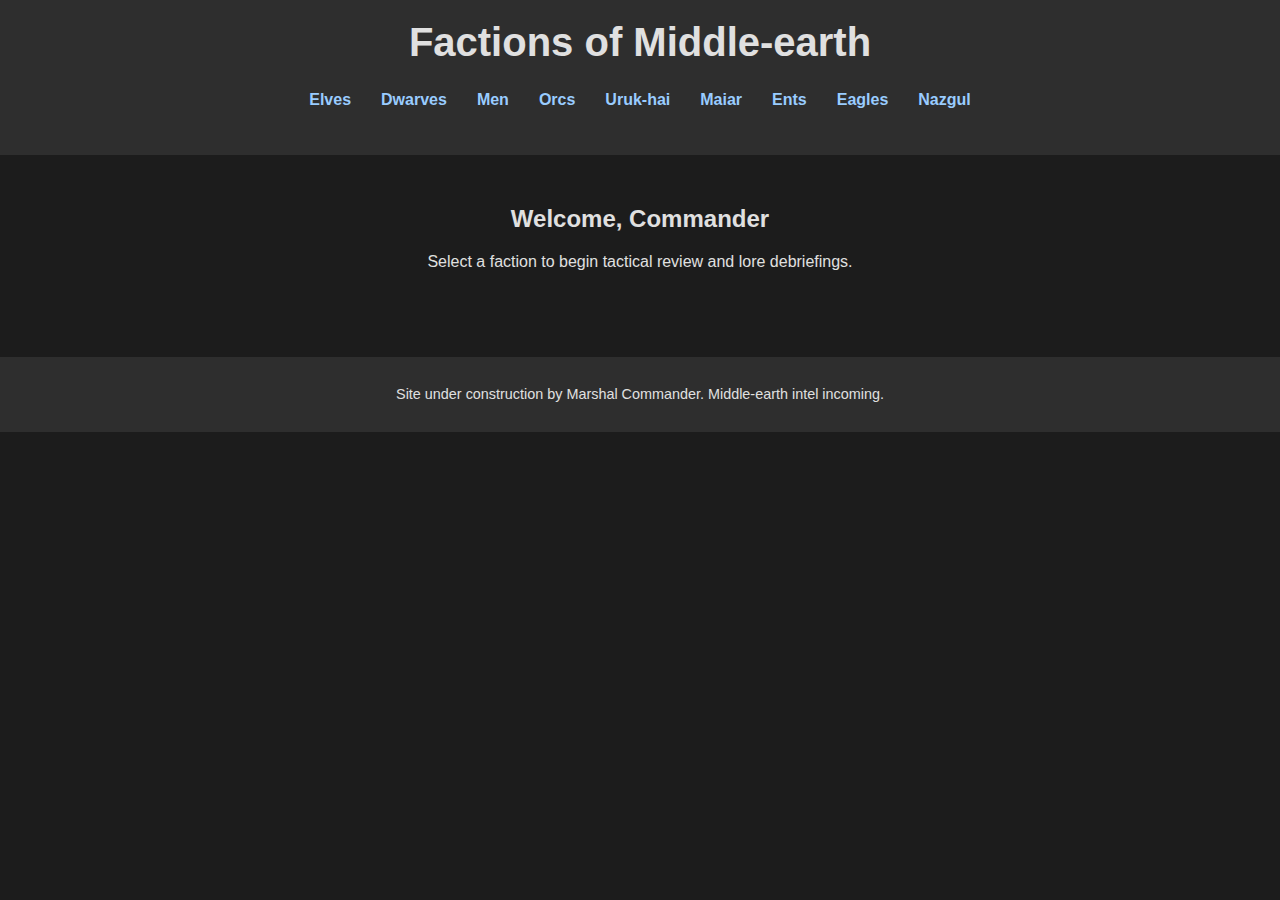
<file: index.html>
<!DOCTYPE html>
<html lang="en">
<head>
  <meta charset="UTF-8" />
  <meta name="viewport" content="width=device-width, initial-scale=1.0" />
  <title>Factions of Middle-earth</title>
  <link rel="stylesheet" href="style.css" />
</head>
<body>
  <header>
    <h1>Factions of Middle-earth</h1>
    <nav>
      <ul>
        <li><a href="elves.html">Elves</a></li>
        <li><a href="dwarves.html">Dwarves</a></li>
        <li><a href="men.html">Men</a></li>
        <li><a href="orcs.html">Orcs</a></li>
        <li><a href="uruk-hai.html">Uruk-hai</a></li>
        <li><a href="maiar.html">Maiar</a></li>
        <li><a href="ents.html">Ents</a></li>
        <li><a href="eagles.html">Eagles</a></li>
        <li><a href="nazgul.html">Nazgul</a></li>
      </ul>
    </nav>
  </header>
  <main>
    <h2>Welcome, Commander</h2>
    <p>Select a faction to begin tactical review and lore debriefings.</p>
  </main>
  <footer>
    <p>Site under construction by Marshal Commander. Middle-earth intel incoming.</p>
  </footer>
</body>
</html>
</file>
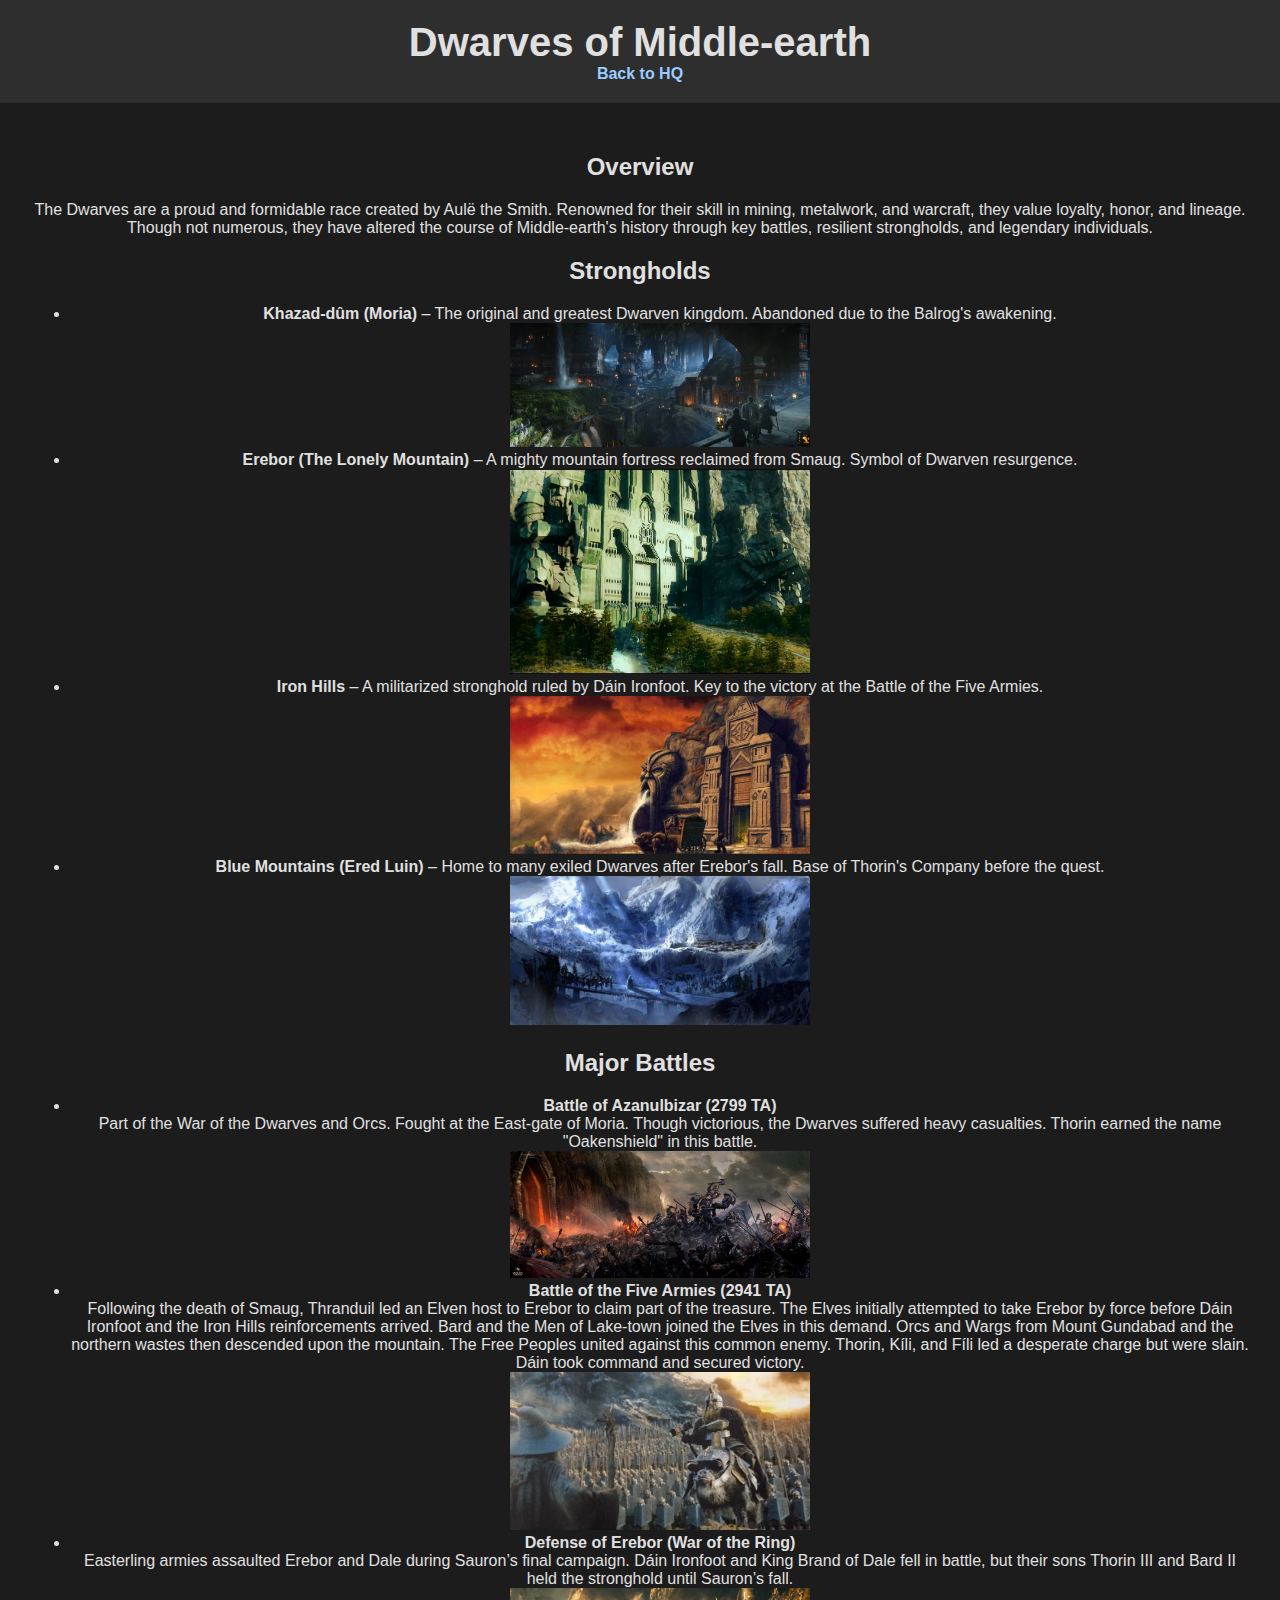
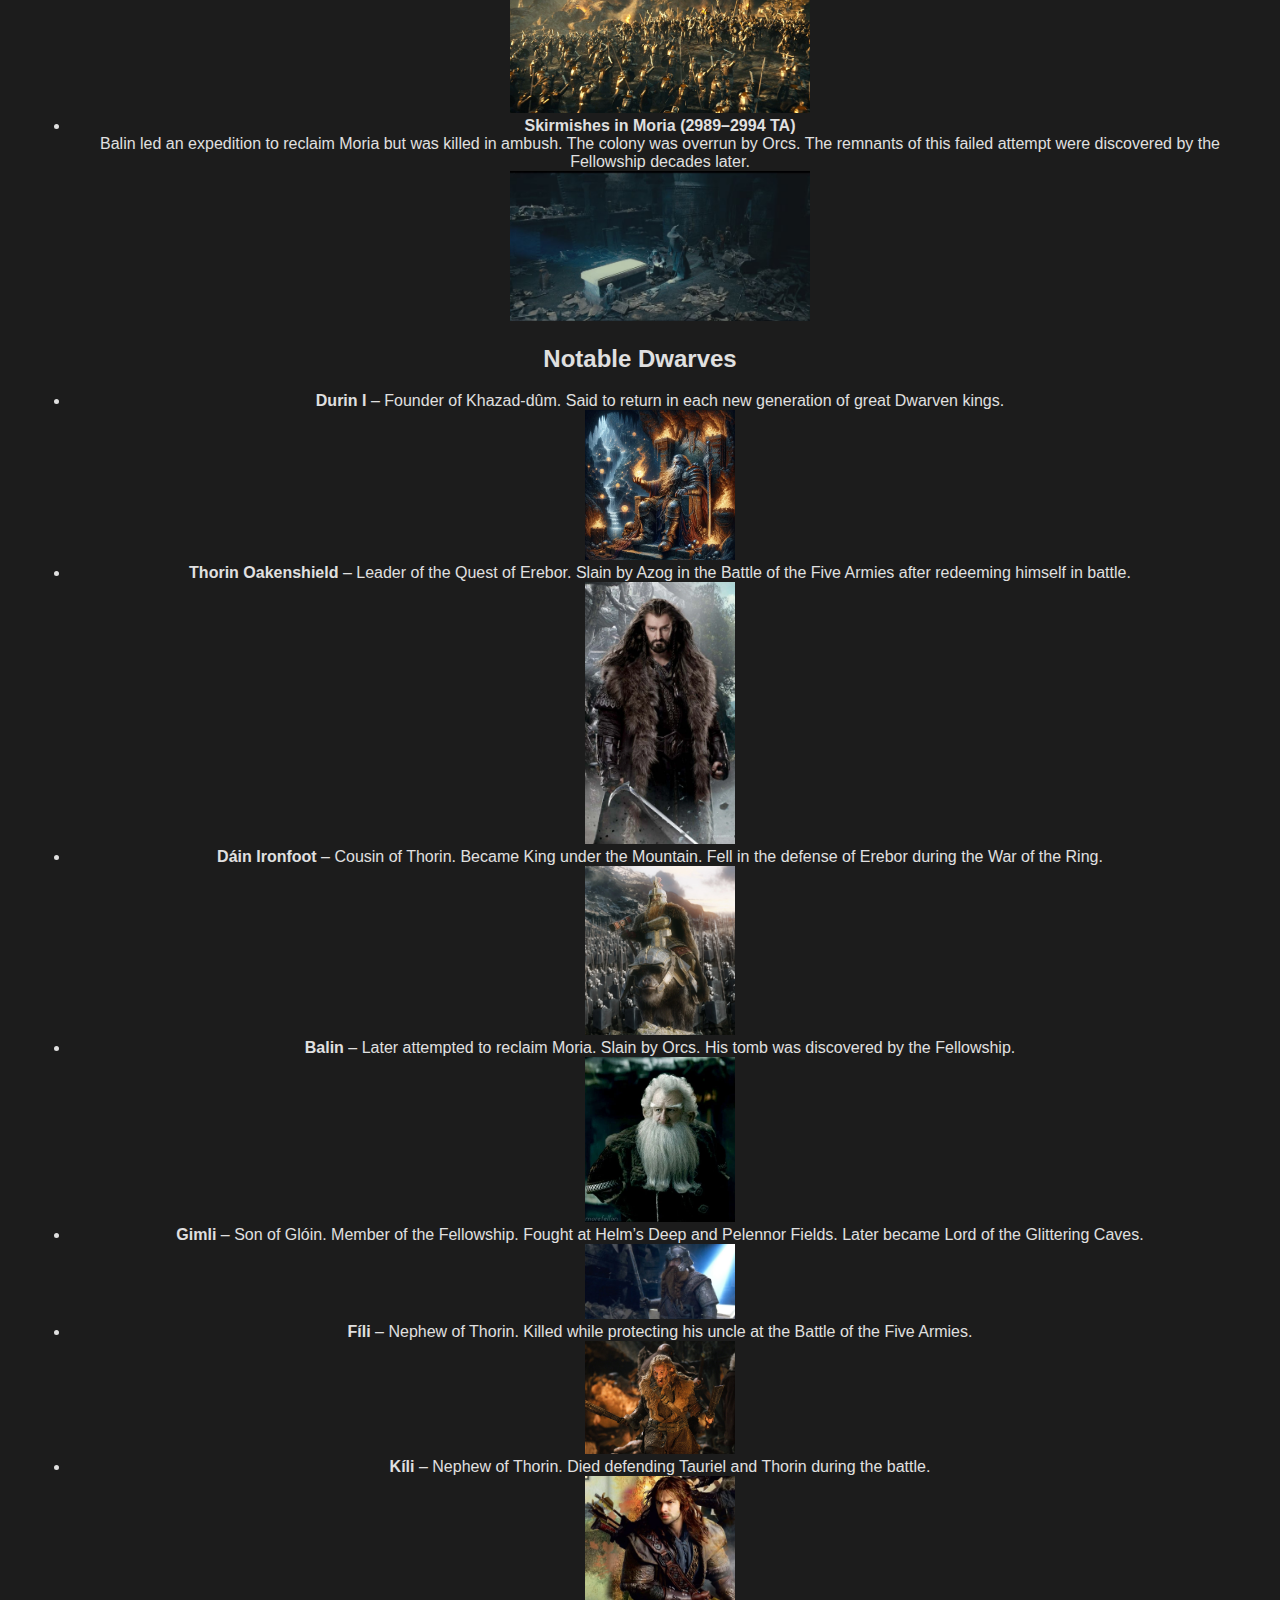
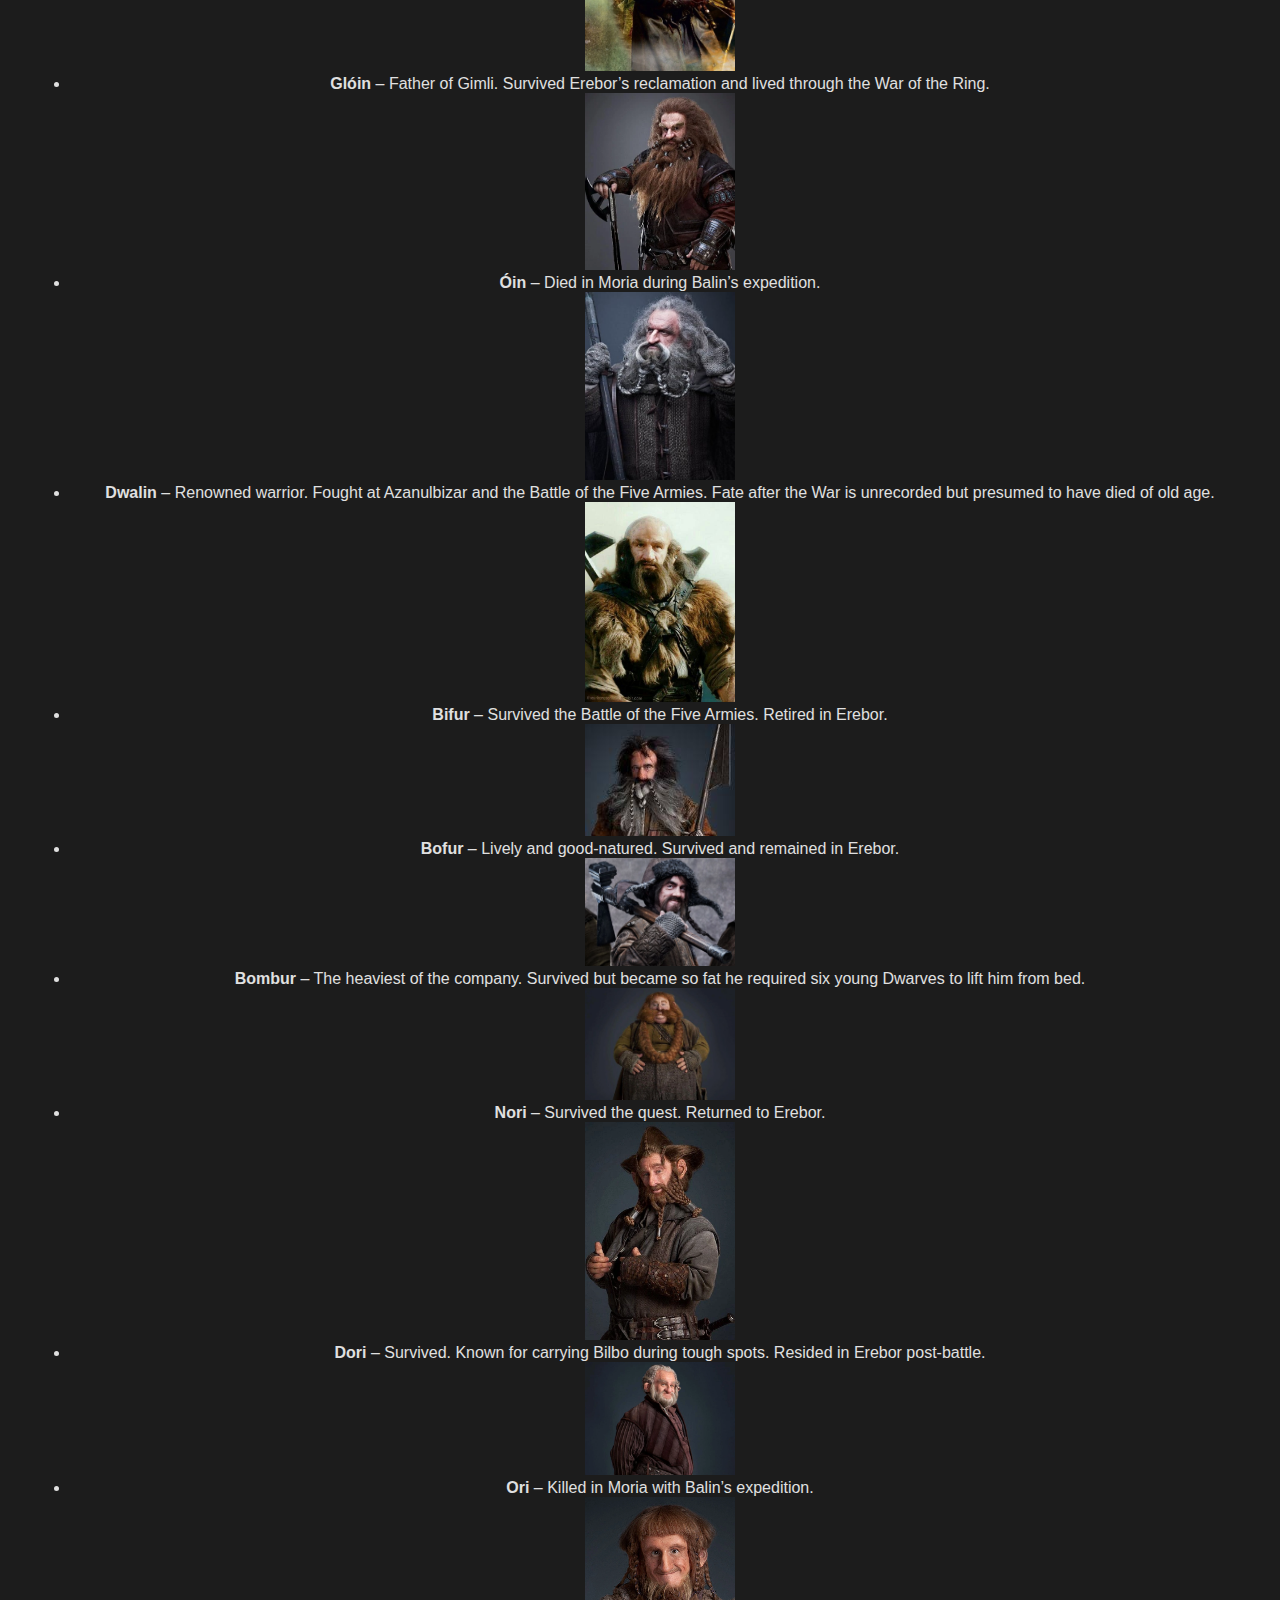
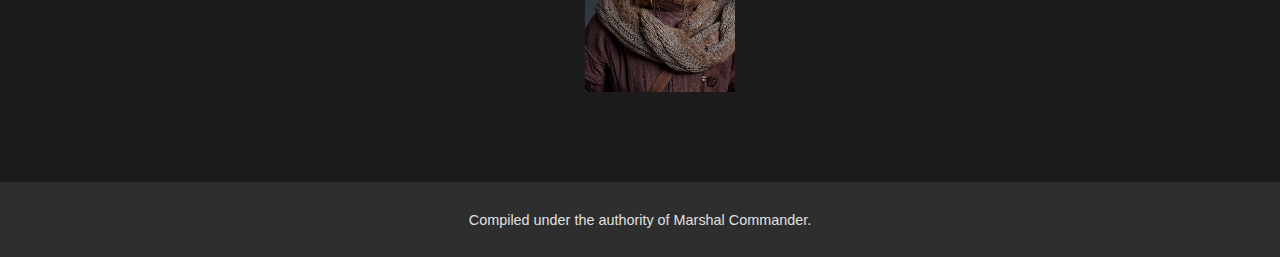
<file: dwarves.html>
<!DOCTYPE html>
<html lang="en">
<head>
  <meta charset="UTF-8" />
  <meta name="viewport" content="width=device-width, initial-scale=1.0"/>
  <title>Dwarves | Middle-earth Factions</title>
  <link rel="stylesheet" href="style.css" />
</head>
<body>
  <header>
    <h1>Dwarves of Middle-earth</h1>
    <nav>
      <a href="index.html">Back to HQ</a>
    </nav>
  </header>
  <main>
    <section>
      <h2>Overview</h2>
      <p>
        The Dwarves are a proud and formidable race created by Aulë the Smith. Renowned for their skill in mining, metalwork, and warcraft, they value loyalty, honor, and lineage. Though not numerous, they have altered the course of Middle-earth's history through key battles, resilient strongholds, and legendary individuals.
      </p>
    </section>

    <section>
      <h2>Strongholds</h2>
      <ul>
        <li><strong>Khazad-dûm (Moria)</strong> – The original and greatest Dwarven kingdom. Abandoned due to the Balrog's awakening.<br/>
          <img src="images/khazad_dum.jpg" alt="Khazad-dûm interior" style="width:300px;"/>
        </li>
        <li><strong>Erebor (The Lonely Mountain)</strong> – A mighty mountain fortress reclaimed from Smaug. Symbol of Dwarven resurgence.<br/>
          <img src="images/erebor.jpg" alt="Erebor exterior" style="width:300px;"/>
        </li>
        <li><strong>Iron Hills</strong> – A militarized stronghold ruled by Dáin Ironfoot. Key to the victory at the Battle of the Five Armies.<br/>
          <img src="images/iron_hills.jpg" alt="Iron Hills landscape" style="width:300px;"/>
        </li>
        <li><strong>Blue Mountains (Ered Luin)</strong> – Home to many exiled Dwarves after Erebor's fall. Base of Thorin's Company before the quest.<br/>
          <img src="images/blue_mountains.jpg" alt="Blue Mountains" style="width:300px;"/>
        </li>
      </ul>
    </section>

    <section>
      <h2>Major Battles</h2>
      <ul>
        <li>
          <strong>Battle of Azanulbizar (2799 TA)</strong><br/>
          Part of the War of the Dwarves and Orcs. Fought at the East-gate of Moria. Though victorious, the Dwarves suffered heavy casualties. Thorin earned the name "Oakenshield" in this battle.<br/>
          <img src="images/battle_azanulbizar.jpg" alt="Battle of Azanulbizar" style="width:300px;"/>
        </li>
        <li>
          <strong>Battle of the Five Armies (2941 TA)</strong><br/>
          Following the death of Smaug, Thranduil led an Elven host to Erebor to claim part of the treasure. The Elves initially attempted to take Erebor by force before Dáin Ironfoot and the Iron Hills reinforcements arrived. Bard and the Men of Lake-town joined the Elves in this demand. Orcs and Wargs from Mount Gundabad and the northern wastes then descended upon the mountain. The Free Peoples united against this common enemy. Thorin, Kíli, and Fíli led a desperate charge but were slain. Dáin took command and secured victory.<br/>
          <img src="images/battle_five_armies.jpg" alt="Battle of the Five Armies overview" style="width:300px;"/>
        </li>
        <li>
          <strong>Defense of Erebor (War of the Ring)</strong><br/>
          Easterling armies assaulted Erebor and Dale during Sauron’s final campaign. Dáin Ironfoot and King Brand of Dale fell in battle, but their sons Thorin III and Bard II held the stronghold until Sauron’s fall.<br/>
          <img src="images/defense_erebor.jpg" alt="Defense of Erebor" style="width:300px;"/>
        </li>
        <li>
          <strong>Skirmishes in Moria (2989–2994 TA)</strong><br/>
          Balin led an expedition to reclaim Moria but was killed in ambush. The colony was overrun by Orcs. The remnants of this failed attempt were discovered by the Fellowship decades later.<br/>
          <img src="images/skirmishes_moria.jpg" alt="Skirmishes in Moria" style="width:300px;"/>
        </li>
      </ul>
    </section>

    <section>
      <h2>Notable Dwarves</h2>
      <ul>
        <li>
          <strong>Durin I</strong> – Founder of Khazad-dûm. Said to return in each new generation of great Dwarven kings.<br/>
          <img src="images/durin_1.jpg" alt="Durin I portrait" style="width:150px;"/>
        </li>
        <li>
          <strong>Thorin Oakenshield</strong> – Leader of the Quest of Erebor. Slain by Azog in the Battle of the Five Armies after redeeming himself in battle.<br/>
          <img src="images/thorin_oakenshield.jpg" alt="Thorin Oakenshield portrait" style="width:150px;"/>
        </li>
        <li>
          <strong>Dáin Ironfoot</strong> – Cousin of Thorin. Became King under the Mountain. Fell in the defense of Erebor during the War of the Ring.<br/>
          <img src="images/dain_ironfoot.jpg" alt="Dain Ironfoot portrait" style="width:150px;"/>
        </li>
        <li>
          <strong>Balin</strong> – Later attempted to reclaim Moria. Slain by Orcs. His tomb was discovered by the Fellowship.<br/>
          <img src="images/balin.jpg" alt="Balin portrait" style="width:150px;"/>
        </li>
        <li>
          <strong>Gimli</strong> – Son of Glóin. Member of the Fellowship. Fought at Helm’s Deep and Pelennor Fields. Later became Lord of the Glittering Caves.<br/>
          <img src="images/gimli.jpg" alt="Gimli portrait" style="width:150px;"/>
        </li>
        <li>
          <strong>Fíli</strong> – Nephew of Thorin. Killed while protecting his uncle at the Battle of the Five Armies.<br/>
          <img src="images/fili.jpg" alt="Fili portrait" style="width:150px;"/>
        </li>
        <li>
          <strong>Kíli</strong> – Nephew of Thorin. Died defending Tauriel and Thorin during the battle.<br/>
          <img src="images/kili.jpg" alt="Kili portrait" style="width:150px;"/>
        </li>
        <li>
          <strong>Glóin</strong> – Father of Gimli. Survived Erebor’s reclamation and lived through the War of the Ring.<br/>
          <img src="images/gloin.jpg" alt="Gloin portrait" style="width:150px;"/>
        </li>
        <li>
          <strong>Óin</strong> – Died in Moria during Balin’s expedition.<br/>
          <img src="images/oin.jpg" alt="Oin portrait" style="width:150px;"/>
        </li>
        <li>
          <strong>Dwalin</strong> – Renowned warrior. Fought at Azanulbizar and the Battle of the Five Armies. Fate after the War is unrecorded but presumed to have died of old age.<br/>
          <img src="images/dwalin.jpg" alt="Dwalin portrait" style="width:150px;"/>
        </li>
        <li>
          <strong>Bifur</strong> – Survived the Battle of the Five Armies. Retired in Erebor.<br/>
          <img src="images/bifur.jpg" alt="Bifur portrait" style="width:150px;"/>
        </li>
        <li>
          <strong>Bofur</strong> – Lively and good-natured. Survived and remained in Erebor.<br/>
          <img src="images/bofur.jpg" alt="Bofur portrait" style="width:150px;"/>
        </li>
        <li>
          <strong>Bombur</strong> – The heaviest of the company. Survived but became so fat he required six young Dwarves to lift him from bed.<br/>
          <img src="images/bombur.jpg" alt="Bombur portrait" style="width:150px;"/>
        </li>
        <li>
          <strong>Nori</strong> – Survived the quest. Returned to Erebor.<br/>
          <img src="images/nori.jpg" alt="Nori portrait" style="width:150px;"/>
        </li>
        <li>
          <strong>Dori</strong> – Survived. Known for carrying Bilbo during tough spots. Resided in Erebor post-battle.<br/>
          <img src="images/dori.jpg" alt="Dori portrait" style="width:150px;"/>
        </li>
        <li>
          <strong>Ori</strong> – Killed in Moria with Balin’s expedition.<br/>
          <img src="images/ori.jpg" alt="Ori portrait" style="width:150px;"/>
        </li>
      </ul>
    </section>
  </main>
  <footer>
    <p>Compiled under the authority of Marshal Commander.</p>
  </footer>
</body>
</html>
</file>
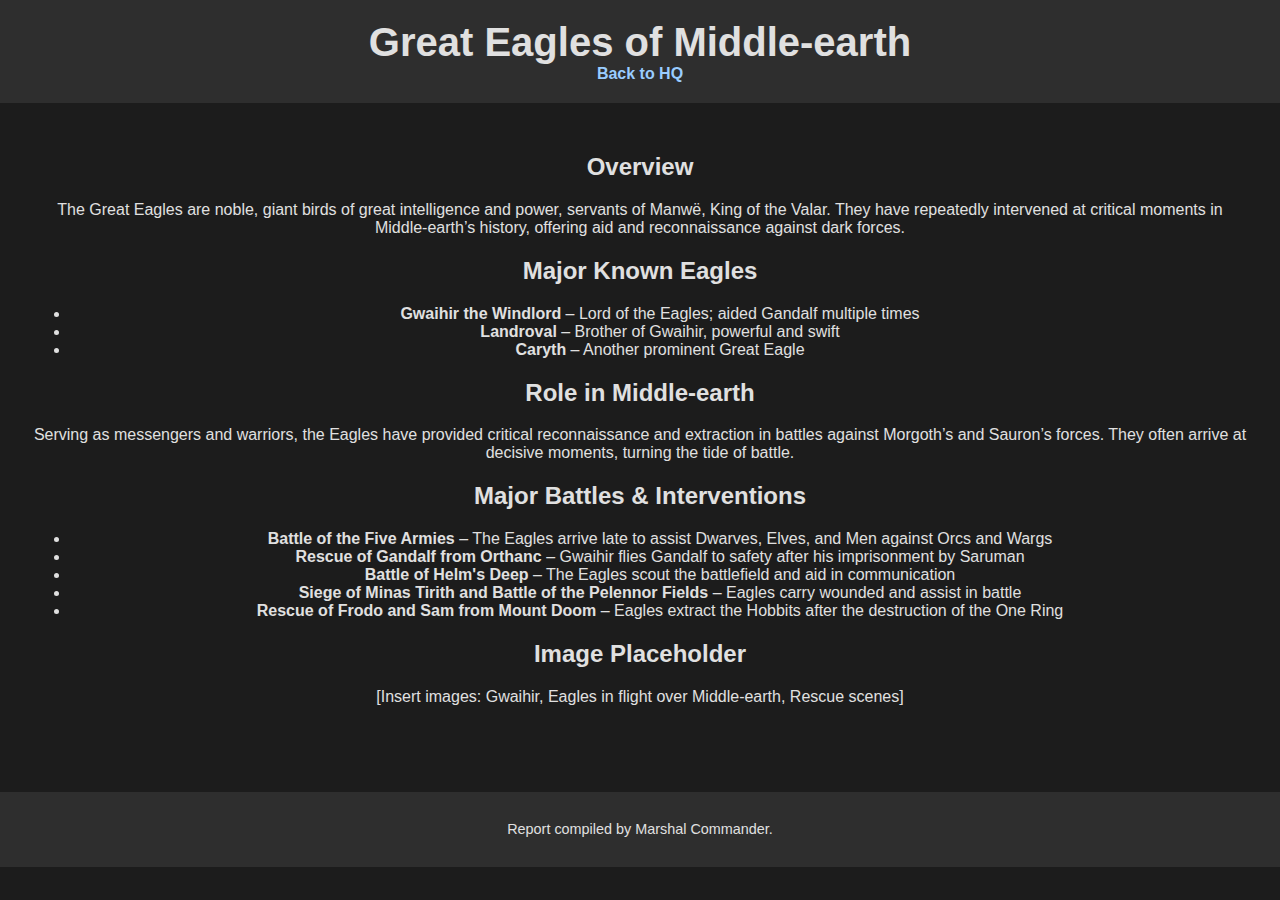
<file: eagles.html>
<!DOCTYPE html>
<html lang="en">
<head>
  <meta charset="UTF-8" />
  <meta name="viewport" content="width=device-width, initial-scale=1.0"/>
  <title>Great Eagles | Middle-earth Factions</title>
  <link rel="stylesheet" href="style.css" />
</head>
<body>
  <header>
    <h1>Great Eagles of Middle-earth</h1>
    <nav>
      <a href="index.html">Back to HQ</a>
    </nav>
  </header>
  <main>
    <section>
      <h2>Overview</h2>
      <p>The Great Eagles are noble, giant birds of great intelligence and power, servants of Manwë, King of the Valar. They have repeatedly intervened at critical moments in Middle-earth’s history, offering aid and reconnaissance against dark forces.</p>
    </section>

    <section>
      <h2>Major Known Eagles</h2>
      <ul>
        <li><strong>Gwaihir the Windlord</strong> – Lord of the Eagles; aided Gandalf multiple times</li>
        <li><strong>Landroval</strong> – Brother of Gwaihir, powerful and swift</li>
        <li><strong>Caryth</strong> – Another prominent Great Eagle</li>
      </ul>
    </section>

    <section>
      <h2>Role in Middle-earth</h2>
      <p>Serving as messengers and warriors, the Eagles have provided critical reconnaissance and extraction in battles against Morgoth’s and Sauron’s forces. They often arrive at decisive moments, turning the tide of battle.</p>
    </section>

    <section>
      <h2>Major Battles & Interventions</h2>
      <ul>
        <li><strong>Battle of the Five Armies</strong> – The Eagles arrive late to assist Dwarves, Elves, and Men against Orcs and Wargs</li>
        <li><strong>Rescue of Gandalf from Orthanc</strong> – Gwaihir flies Gandalf to safety after his imprisonment by Saruman</li>
        <li><strong>Battle of Helm's Deep</strong> – The Eagles scout the battlefield and aid in communication</li>
        <li><strong>Siege of Minas Tirith and Battle of the Pelennor Fields</strong> – Eagles carry wounded and assist in battle</li>
        <li><strong>Rescue of Frodo and Sam from Mount Doom</strong> – Eagles extract the Hobbits after the destruction of the One Ring</li>
      </ul>
    </section>

    <section>
      <h2>Image Placeholder</h2>
      <p>[Insert images: Gwaihir, Eagles in flight over Middle-earth, Rescue scenes]</p>
    </section>
  </main>
  <footer>
    <p>Report compiled by Marshal Commander.</p>
  </footer>
</body>
</html>
</file>
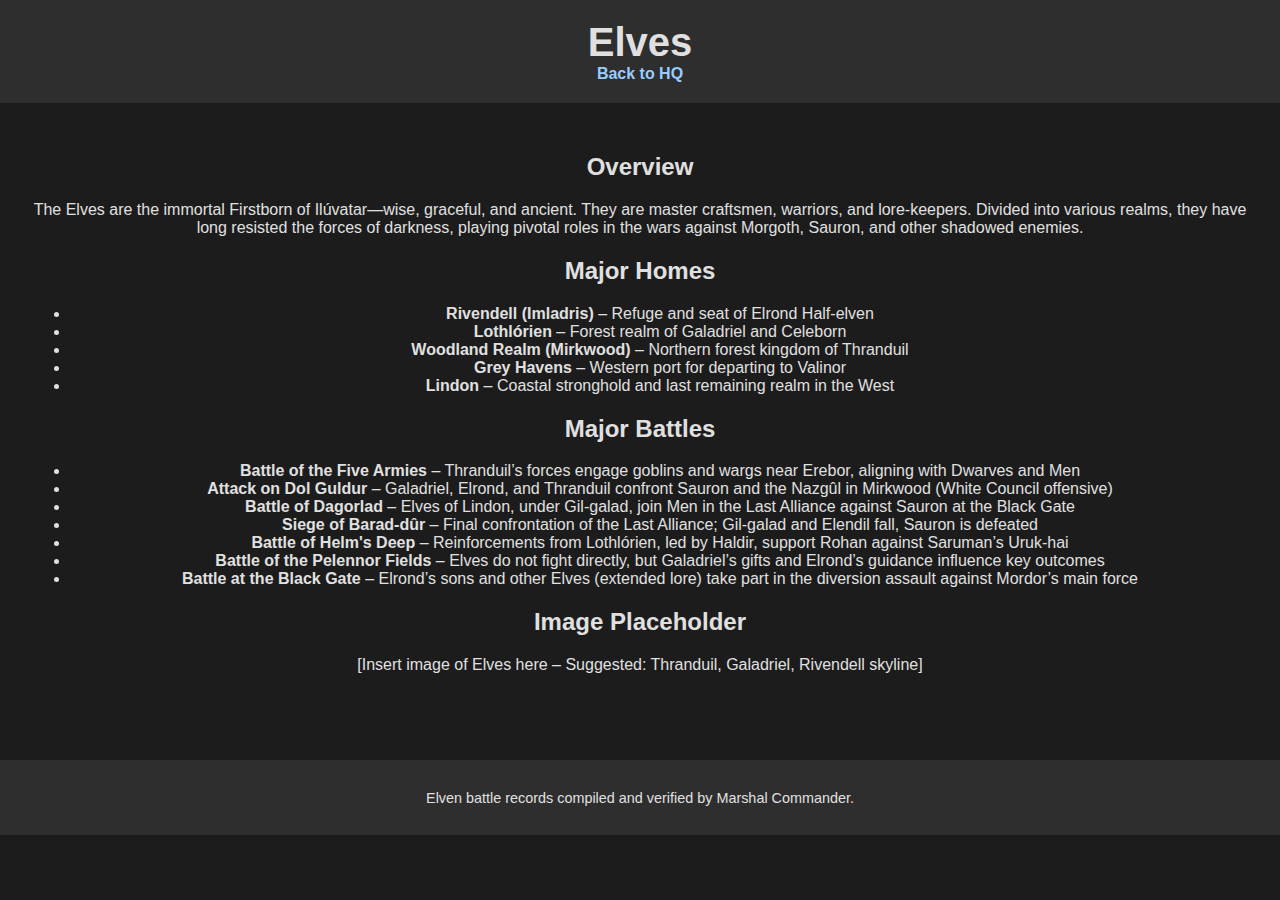
<file: elves.html>
<!DOCTYPE html>
<html lang="en">
<head>
  <meta charset="UTF-8" />
  <meta name="viewport" content="width=device-width, initial-scale=1.0"/>
  <title>Elves | Middle-earth Factions</title>
  <link rel="stylesheet" href="style.css" />
</head>
<body>
  <header>
    <h1>Elves</h1>
    <nav>
      <a href="index.html">Back to HQ</a>
    </nav>
  </header>
  <main>
    <section>
      <h2>Overview</h2>
      <p>The Elves are the immortal Firstborn of Ilúvatar—wise, graceful, and ancient. They are master craftsmen, warriors, and lore-keepers. Divided into various realms, they have long resisted the forces of darkness, playing pivotal roles in the wars against Morgoth, Sauron, and other shadowed enemies.</p>
    </section>

    <section>
      <h2>Major Homes</h2>
      <ul>
        <li><strong>Rivendell (Imladris)</strong> – Refuge and seat of Elrond Half-elven</li>
        <li><strong>Lothlórien</strong> – Forest realm of Galadriel and Celeborn</li>
        <li><strong>Woodland Realm (Mirkwood)</strong> – Northern forest kingdom of Thranduil</li>
        <li><strong>Grey Havens</strong> – Western port for departing to Valinor</li>
        <li><strong>Lindon</strong> – Coastal stronghold and last remaining realm in the West</li>
      </ul>
    </section>

    <section>
      <h2>Major Battles</h2>
      <ul>
        <li><strong>Battle of the Five Armies</strong> – Thranduil’s forces engage goblins and wargs near Erebor, aligning with Dwarves and Men</li>
        <li><strong>Attack on Dol Guldur</strong> – Galadriel, Elrond, and Thranduil confront Sauron and the Nazgûl in Mirkwood (White Council offensive)</li>
        <li><strong>Battle of Dagorlad</strong> – Elves of Lindon, under Gil-galad, join Men in the Last Alliance against Sauron at the Black Gate</li>
        <li><strong>Siege of Barad-dûr</strong> – Final confrontation of the Last Alliance; Gil-galad and Elendil fall, Sauron is defeated</li>
        <li><strong>Battle of Helm's Deep</strong> – Reinforcements from Lothlórien, led by Haldir, support Rohan against Saruman’s Uruk-hai</li>
        <li><strong>Battle of the Pelennor Fields</strong> – Elves do not fight directly, but Galadriel’s gifts and Elrond’s guidance influence key outcomes</li>
        <li><strong>Battle at the Black Gate</strong> – Elrond’s sons and other Elves (extended lore) take part in the diversion assault against Mordor’s main force</li>
      </ul>
    </section>

    <section>
      <h2>Image Placeholder</h2>
      <p>[Insert image of Elves here – Suggested: Thranduil, Galadriel, Rivendell skyline]</p>
    </section>
  </main>
  <footer>
    <p>Elven battle records compiled and verified by Marshal Commander.</p>
  </footer>
</body>
</html>
</file>
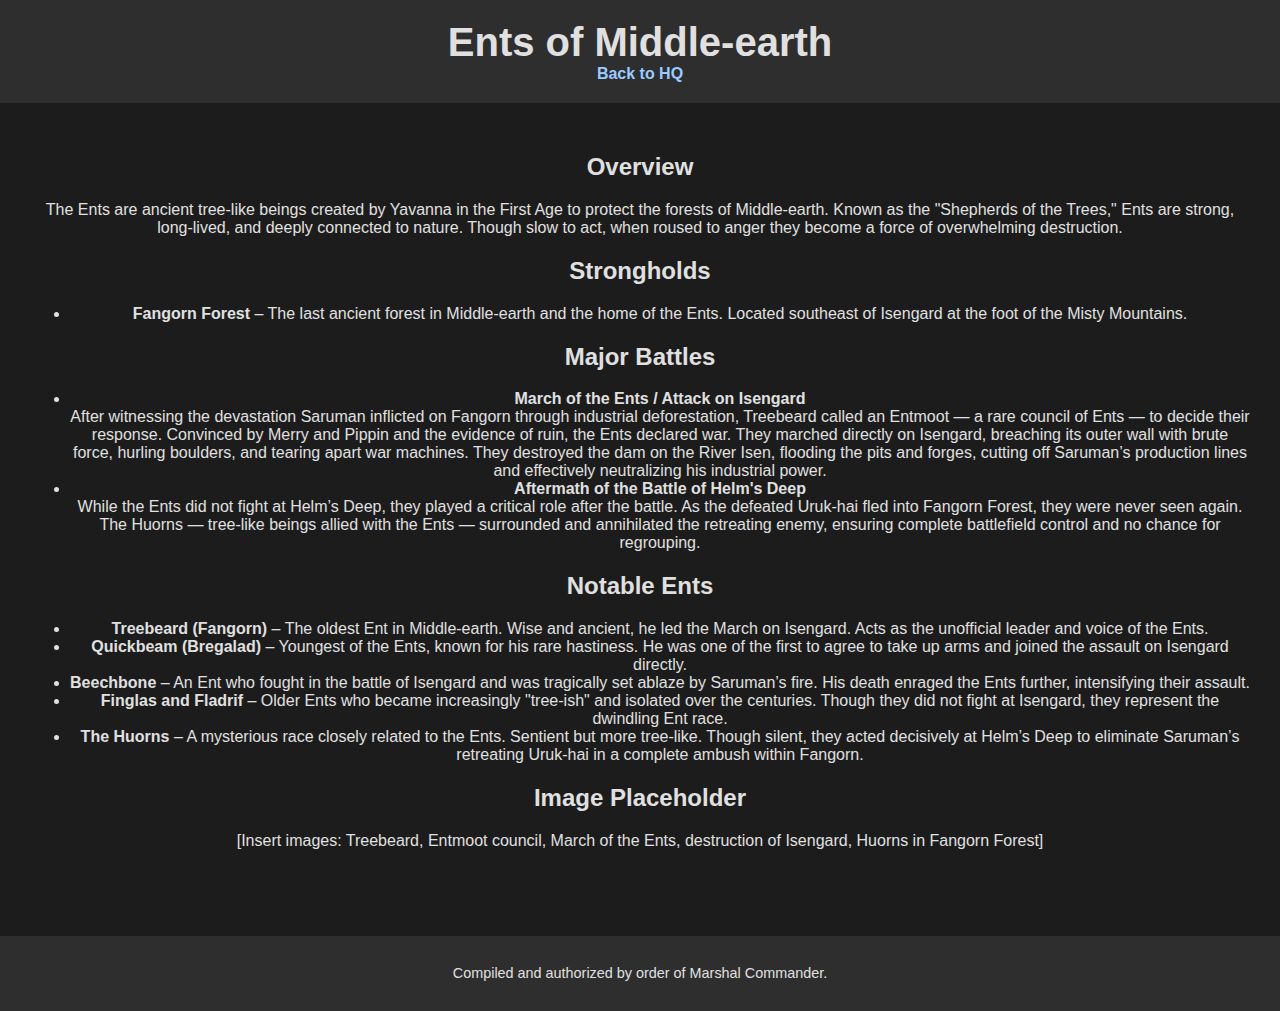
<file: ents.html>
<!DOCTYPE html>
<html lang="en">
<head>
  <meta charset="UTF-8" />
  <meta name="viewport" content="width=device-width, initial-scale=1.0"/>
  <title>Ents | Middle-earth Factions</title>
  <link rel="stylesheet" href="style.css" />
</head>
<body>
  <header>
    <h1>Ents of Middle-earth</h1>
    <nav>
      <a href="index.html">Back to HQ</a>
    </nav>
  </header>
  <main>
    <section>
      <h2>Overview</h2>
      <p>The Ents are ancient tree-like beings created by Yavanna in the First Age to protect the forests of Middle-earth. Known as the "Shepherds of the Trees," Ents are strong, long-lived, and deeply connected to nature. Though slow to act, when roused to anger they become a force of overwhelming destruction.</p>
    </section>

    <section>
      <h2>Strongholds</h2>
      <ul>
        <li><strong>Fangorn Forest</strong> – The last ancient forest in Middle-earth and the home of the Ents. Located southeast of Isengard at the foot of the Misty Mountains.</li>
      </ul>
    </section>

    <section>
      <h2>Major Battles</h2>
      <ul>
        <li>
          <strong>March of the Ents / Attack on Isengard</strong><br/>
          After witnessing the devastation Saruman inflicted on Fangorn through industrial deforestation, Treebeard called an Entmoot — a rare council of Ents — to decide their response. Convinced by Merry and Pippin and the evidence of ruin, the Ents declared war. They marched directly on Isengard, breaching its outer wall with brute force, hurling boulders, and tearing apart war machines. They destroyed the dam on the River Isen, flooding the pits and forges, cutting off Saruman’s production lines and effectively neutralizing his industrial power.
        </li>
        <li>
          <strong>Aftermath of the Battle of Helm's Deep</strong><br/>
          While the Ents did not fight at Helm’s Deep, they played a critical role after the battle. As the defeated Uruk-hai fled into Fangorn Forest, they were never seen again. The Huorns — tree-like beings allied with the Ents — surrounded and annihilated the retreating enemy, ensuring complete battlefield control and no chance for regrouping.
        </li>
      </ul>
    </section>

    <section>
      <h2>Notable Ents</h2>
      <ul>
        <li><strong>Treebeard (Fangorn)</strong> – The oldest Ent in Middle-earth. Wise and ancient, he led the March on Isengard. Acts as the unofficial leader and voice of the Ents.</li>
        <li><strong>Quickbeam (Bregalad)</strong> – Youngest of the Ents, known for his rare hastiness. He was one of the first to agree to take up arms and joined the assault on Isengard directly.</li>
        <li><strong>Beechbone</strong> – An Ent who fought in the battle of Isengard and was tragically set ablaze by Saruman’s fire. His death enraged the Ents further, intensifying their assault.</li>
        <li><strong>Finglas and Fladrif</strong> – Older Ents who became increasingly "tree-ish" and isolated over the centuries. Though they did not fight at Isengard, they represent the dwindling Ent race.</li>
        <li><strong>The Huorns</strong> – A mysterious race closely related to the Ents. Sentient but more tree-like. Though silent, they acted decisively at Helm’s Deep to eliminate Saruman’s retreating Uruk-hai in a complete ambush within Fangorn.</li>
      </ul>
    </section>

    <section>
      <h2>Image Placeholder</h2>
      <p>[Insert images: Treebeard, Entmoot council, March of the Ents, destruction of Isengard, Huorns in Fangorn Forest]</p>
    </section>
  </main>
  <footer>
    <p>Compiled and authorized by order of Marshal Commander.</p>
  </footer>
</body>
</html>
</file>
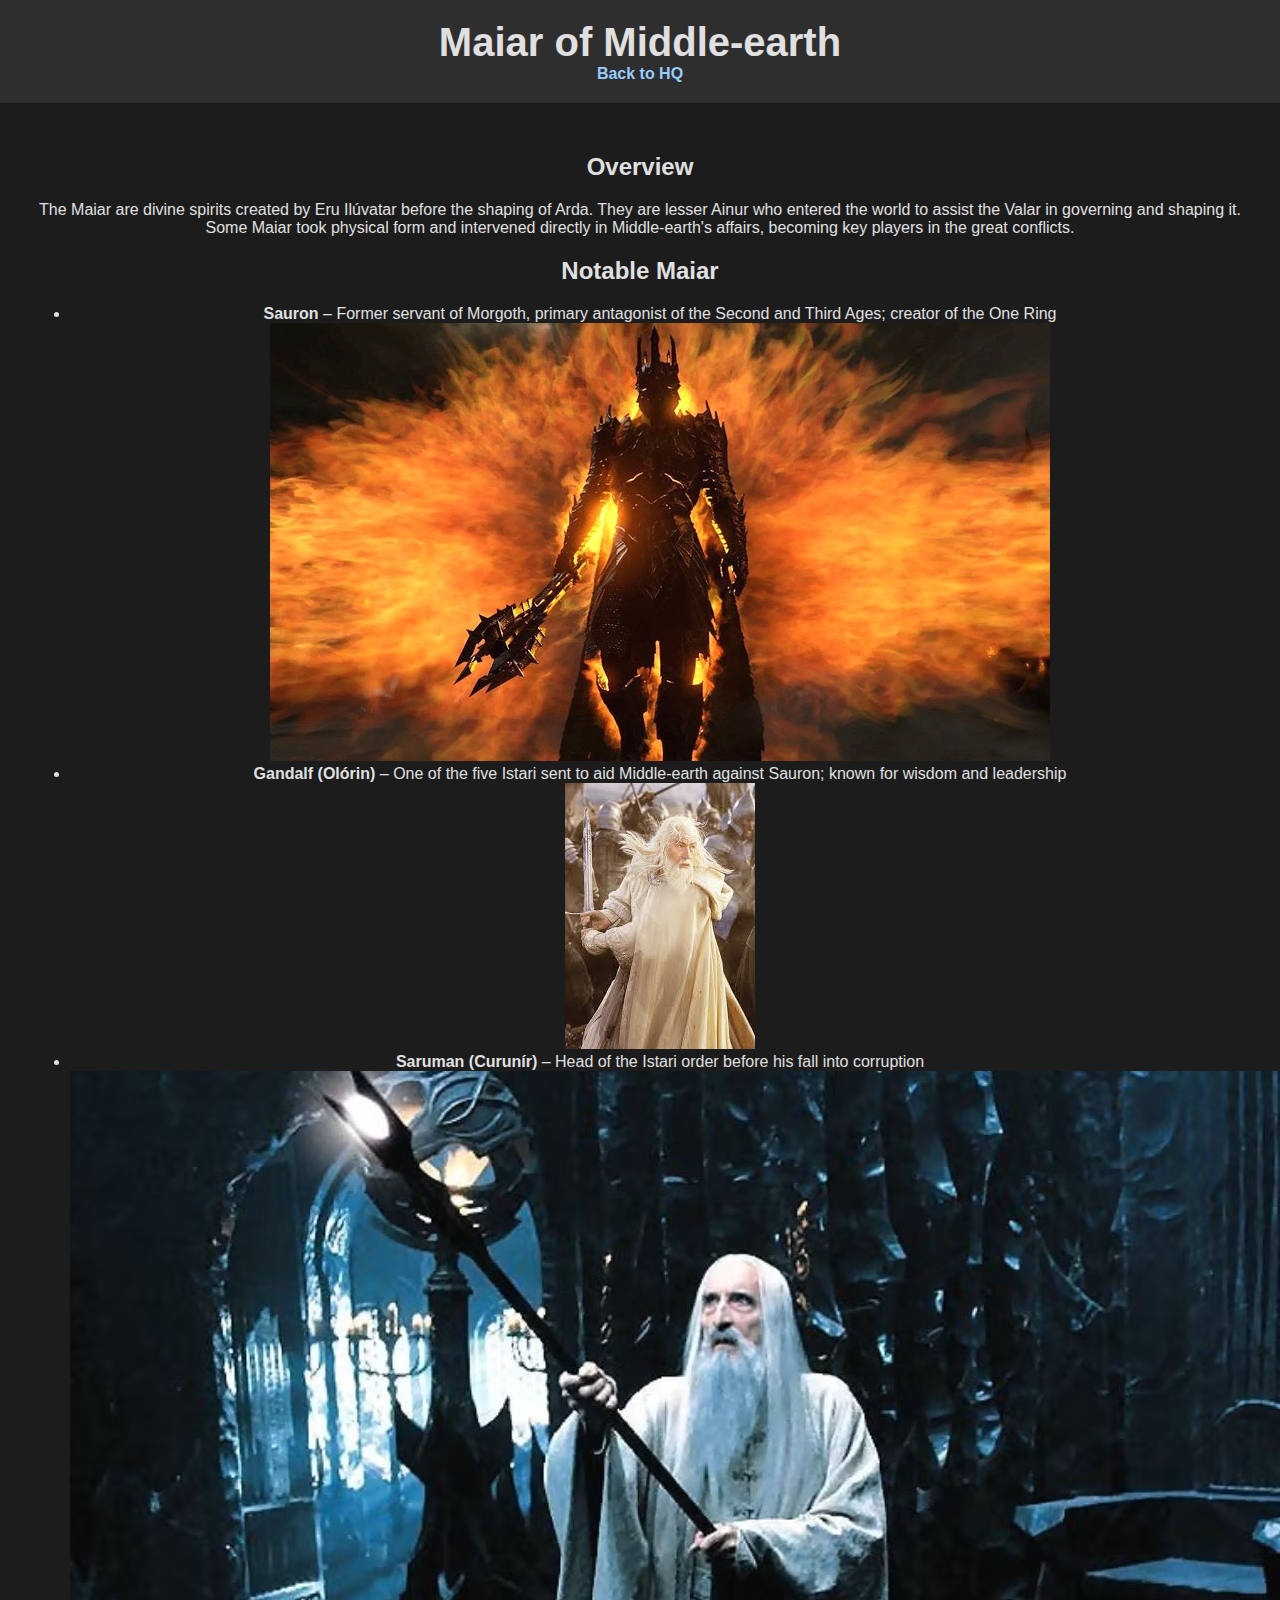
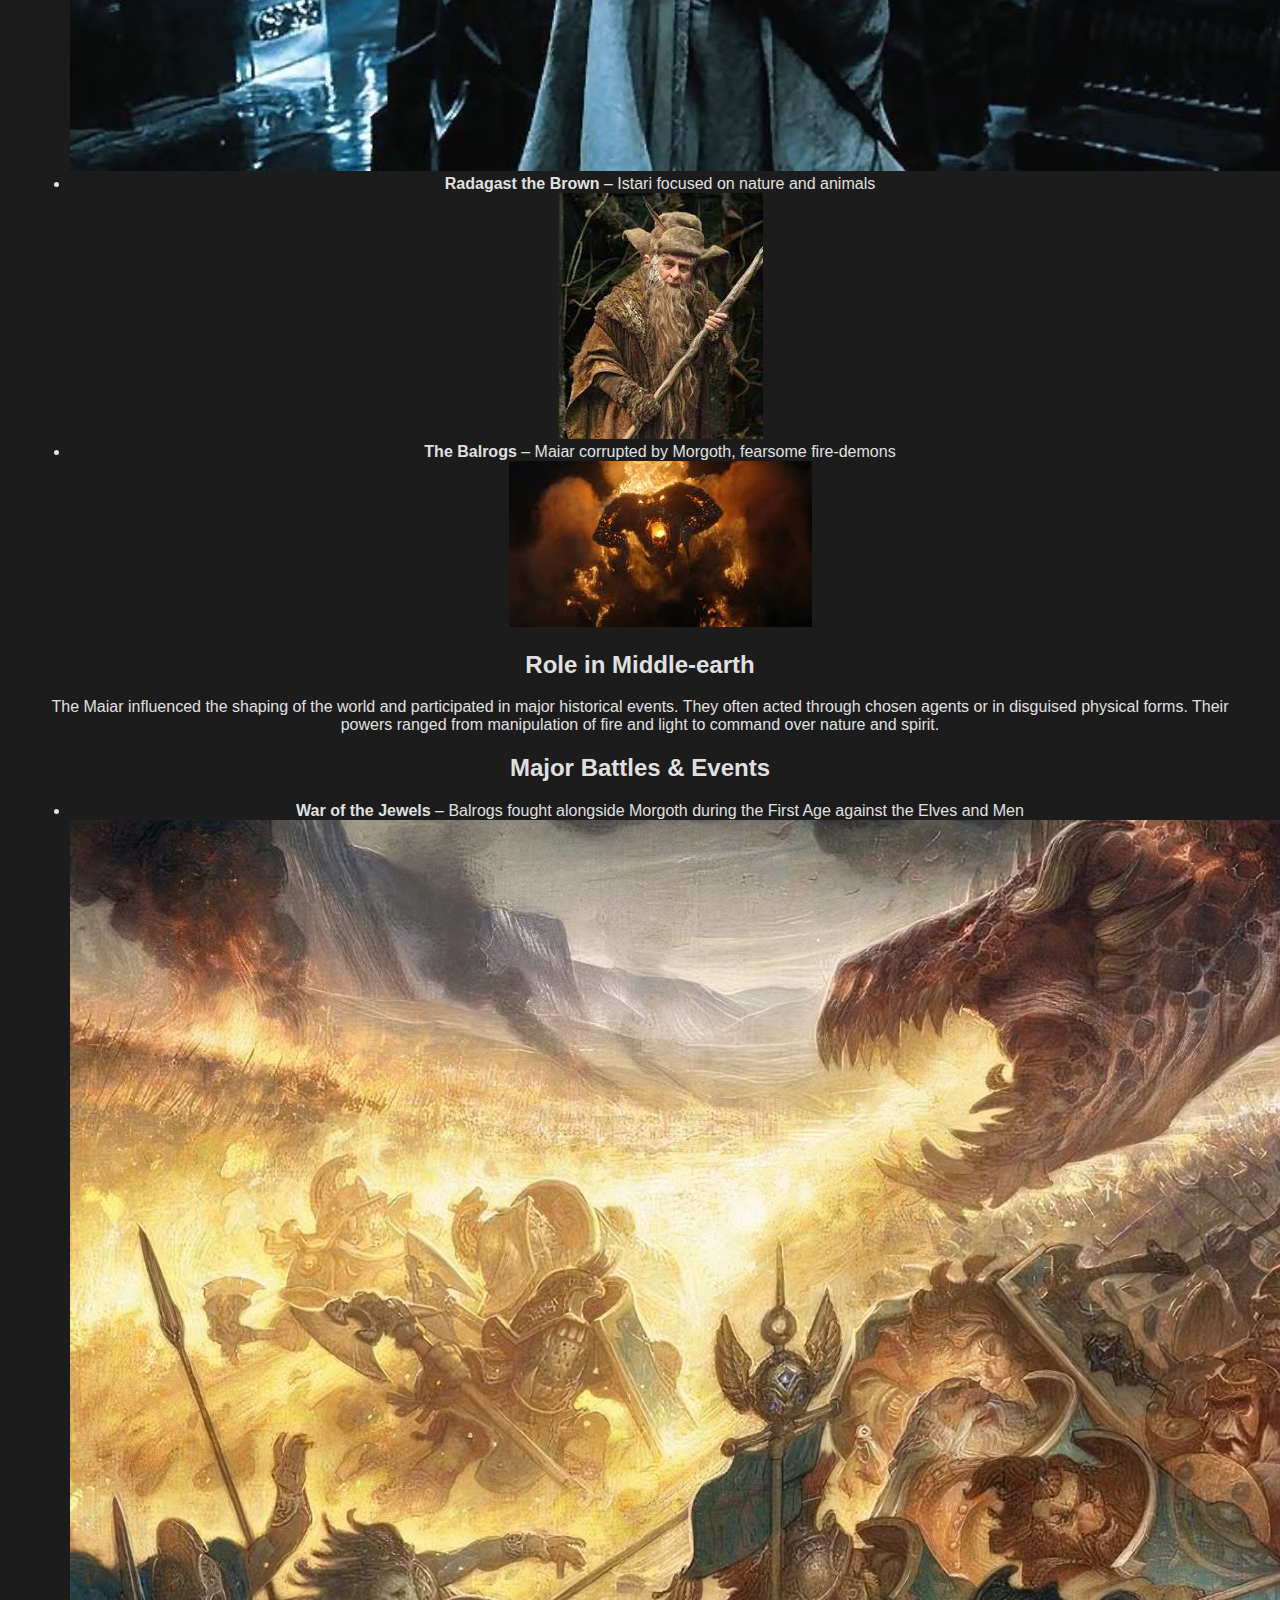
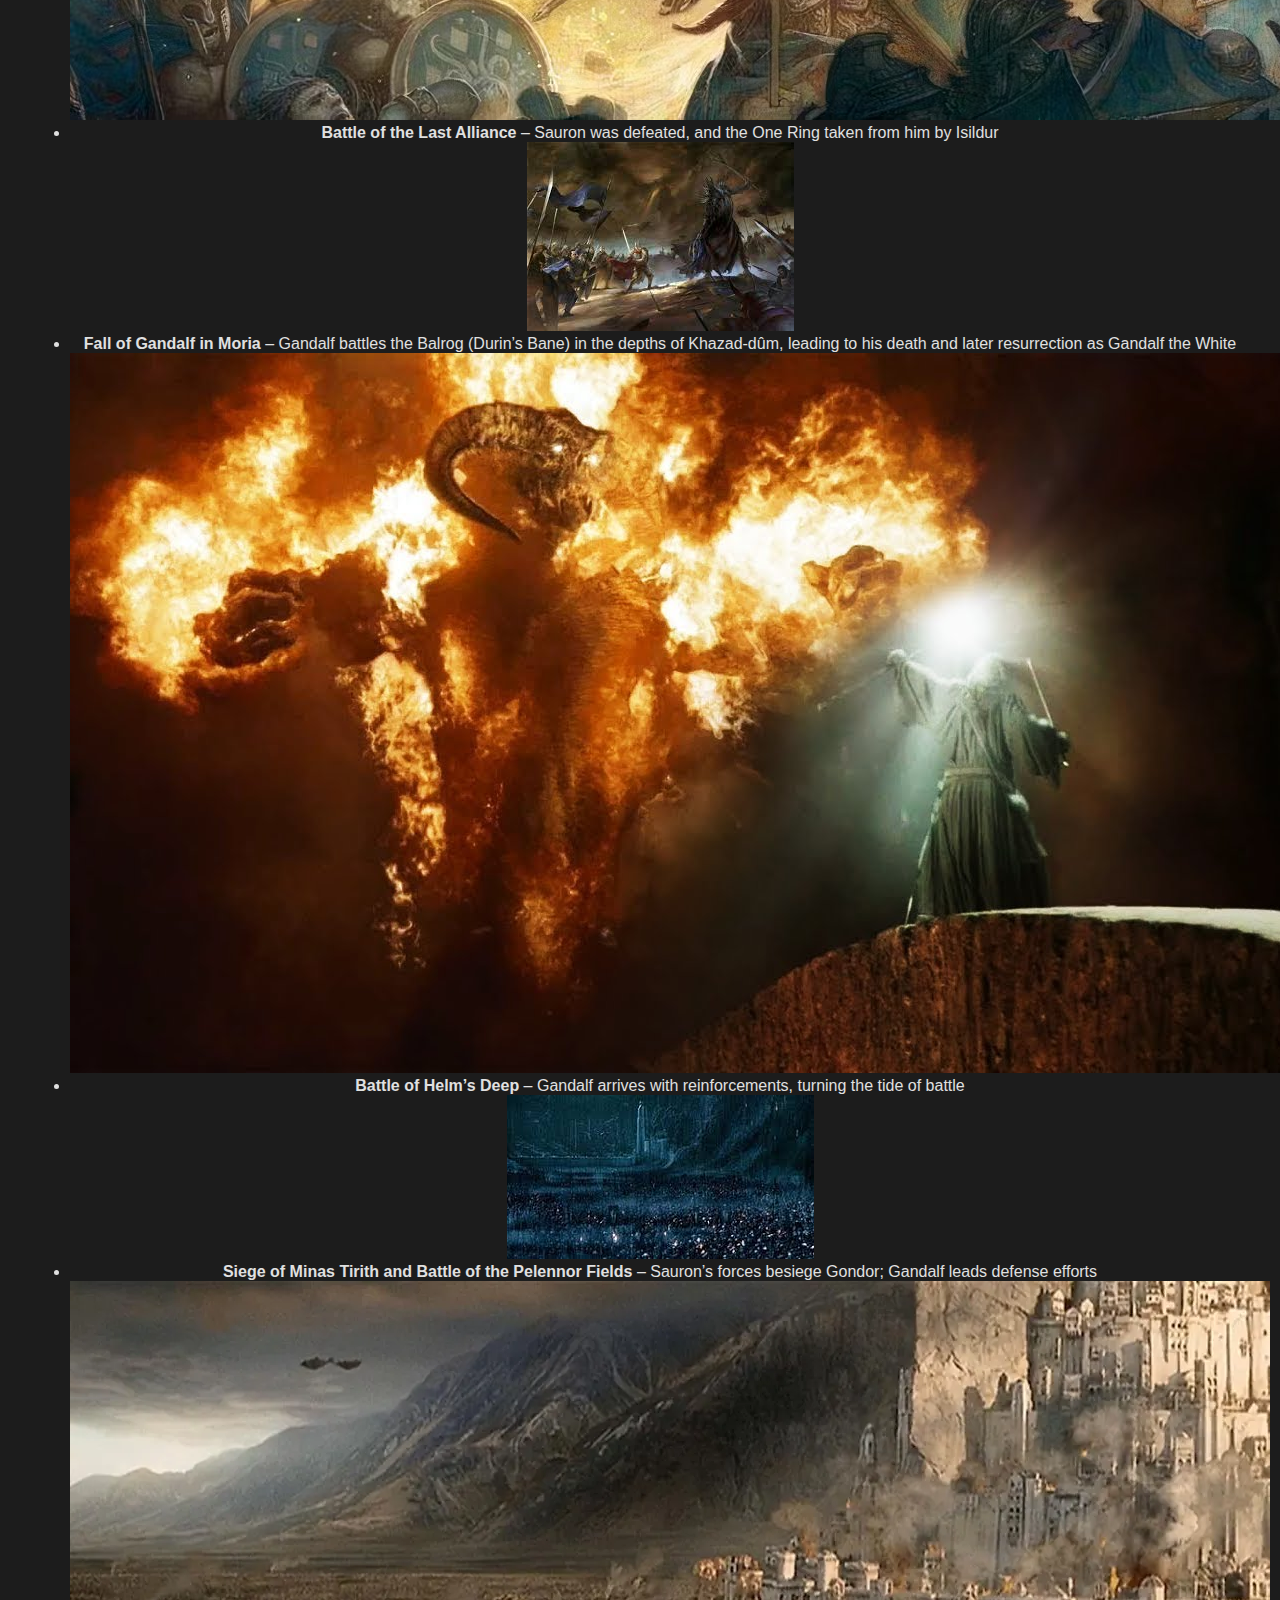
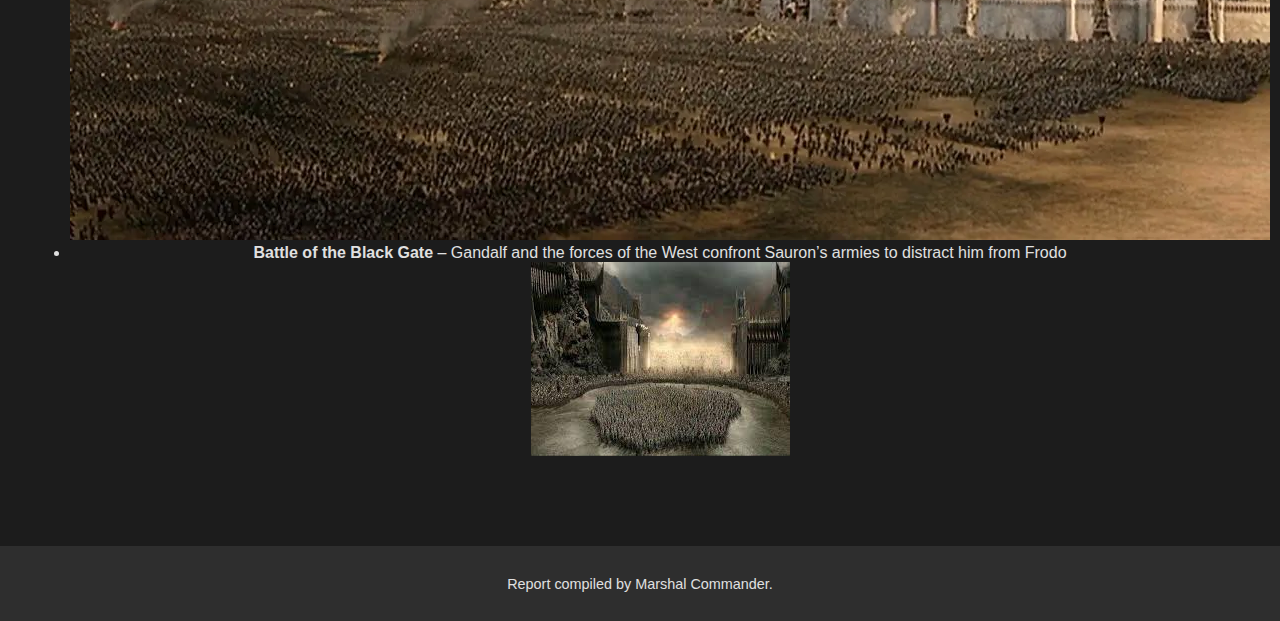
<file: maiar.html>
<!DOCTYPE html>
<html lang="en">
<head>
  <meta charset="UTF-8" />
  <meta name="viewport" content="width=device-width, initial-scale=1.0"/>
  <title>Maiar | Middle-earth Factions</title>
  <link rel="stylesheet" href="style.css" />
</head>
<body>
  <header>
    <h1>Maiar of Middle-earth</h1>
    <nav>
      <a href="index.html">Back to HQ</a>
    </nav>
  </header>

  <main>
    <section>
      <h2>Overview</h2>
      <p>The Maiar are divine spirits created by Eru Ilúvatar before the shaping of Arda. They are lesser Ainur who entered the world to assist the Valar in governing and shaping it. Some Maiar took physical form and intervened directly in Middle-earth's affairs, becoming key players in the great conflicts.</p>
    </section>

    <section>
      <h2>Notable Maiar</h2>
      <ul>
        <li>
          <strong>Sauron</strong> – Former servant of Morgoth, primary antagonist of the Second and Third Ages; creator of the One Ring<br/>
          <img src="images/sauron-placeholder.jpg" alt="Sauron" class="character-img"/>
        </li>
        <li>
          <strong>Gandalf (Olórin)</strong> – One of the five Istari sent to aid Middle-earth against Sauron; known for wisdom and leadership<br/>
          <img src="images/gandalf-placeholder.jpg" alt="Gandalf" class="character-img"/>
        </li>
        <li>
          <strong>Saruman (Curunír)</strong> – Head of the Istari order before his fall into corruption<br/>
          <img src="images/saruman-placeholder.jpg" alt="Saruman" class="character-img"/>
        </li>
        <li>
          <strong>Radagast the Brown</strong> – Istari focused on nature and animals<br/>
          <img src="images/radagast-placeholder.jpg" alt="Radagast" class="character-img"/>
        </li>
        <li>
          <strong>The Balrogs</strong> – Maiar corrupted by Morgoth, fearsome fire-demons<br/>
          <img src="images/balrog-placeholder.jpg" alt="Balrog" class="character-img"/>
        </li>
      </ul>
    </section>

    <section>
      <h2>Role in Middle-earth</h2>
      <p>The Maiar influenced the shaping of the world and participated in major historical events. They often acted through chosen agents or in disguised physical forms. Their powers ranged from manipulation of fire and light to command over nature and spirit.</p>
    </section>

    <section>
      <h2>Major Battles & Events</h2>
      <ul>
        <li>
          <strong>War of the Jewels</strong> – Balrogs fought alongside Morgoth during the First Age against the Elves and Men<br/>
          <img src="images/war-of-jewels-placeholder.jpg" alt="War of the Jewels" class="battle-img"/>
        </li>
        <li>
          <strong>Battle of the Last Alliance</strong> – Sauron was defeated, and the One Ring taken from him by Isildur<br/>
          <img src="images/last-alliance-placeholder.jpg" alt="Battle of the Last Alliance" class="battle-img"/>
        </li>
        <li>
          <strong>Fall of Gandalf in Moria</strong> – Gandalf battles the Balrog (Durin’s Bane) in the depths of Khazad-dûm, leading to his death and later resurrection as Gandalf the White<br/>
          <img src="images/moria-placeholder.jpg" alt="Fall of Gandalf in Moria" class="battle-img"/>
        </li>
        <li>
          <strong>Battle of Helm’s Deep</strong> – Gandalf arrives with reinforcements, turning the tide of battle<br/>
          <img src="images/helms-deep-placeholder.jpg" alt="Battle of Helm’s Deep" class="battle-img"/>
        </li>
        <li>
          <strong>Siege of Minas Tirith and Battle of the Pelennor Fields</strong> – Sauron’s forces besiege Gondor; Gandalf leads defense efforts<br/>
          <img src="images/minas-tirith-placeholder.jpg" alt="Siege of Minas Tirith" class="battle-img"/>
        </li>
        <li>
          <strong>Battle of the Black Gate</strong> – Gandalf and the forces of the West confront Sauron’s armies to distract him from Frodo<br/>
          <img src="images/black-gate-placeholder.jpg" alt="Battle of the Black Gate" class="battle-img"/>
        </li>
      </ul>
    </section>
    
  </main>

  <footer>
    <p>Report compiled by Marshal Commander.</p>
  </footer>
</body>
</html>
</file>
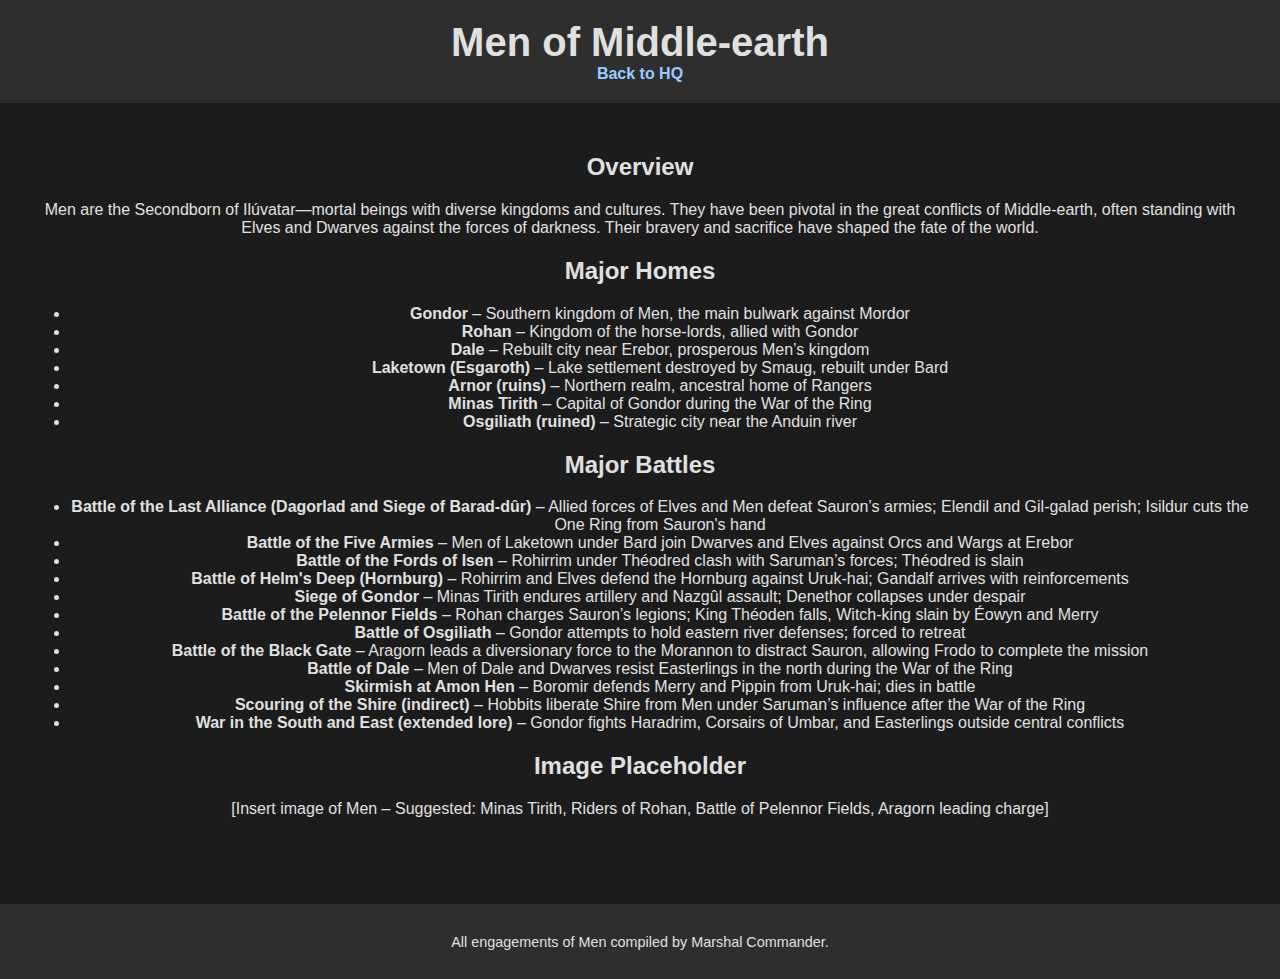
<file: men.html>
<!DOCTYPE html>
<html lang="en">
<head>
  <meta charset="UTF-8" />
  <meta name="viewport" content="width=device-width, initial-scale=1.0"/>
  <title>Men | Middle-earth Factions</title>
  <link rel="stylesheet" href="style.css" />
</head>
<body>
  <header>
    <h1>Men of Middle-earth</h1>
    <nav>
      <a href="index.html">Back to HQ</a>
    </nav>
  </header>
  <main>
    <section>
      <h2>Overview</h2>
      <p>Men are the Secondborn of Ilúvatar—mortal beings with diverse kingdoms and cultures. They have been pivotal in the great conflicts of Middle-earth, often standing with Elves and Dwarves against the forces of darkness. Their bravery and sacrifice have shaped the fate of the world.</p>
    </section>

    <section>
      <h2>Major Homes</h2>
      <ul>
        <li><strong>Gondor</strong> – Southern kingdom of Men, the main bulwark against Mordor</li>
        <li><strong>Rohan</strong> – Kingdom of the horse-lords, allied with Gondor</li>
        <li><strong>Dale</strong> – Rebuilt city near Erebor, prosperous Men’s kingdom</li>
        <li><strong>Laketown (Esgaroth)</strong> – Lake settlement destroyed by Smaug, rebuilt under Bard</li>
        <li><strong>Arnor (ruins)</strong> – Northern realm, ancestral home of Rangers</li>
        <li><strong>Minas Tirith</strong> – Capital of Gondor during the War of the Ring</li>
        <li><strong>Osgiliath (ruined)</strong> – Strategic city near the Anduin river</li>
      </ul>
    </section>

    <section>
      <h2>Major Battles</h2>
      <ul>
        <!-- Second Age -->
        <li><strong>Battle of the Last Alliance (Dagorlad and Siege of Barad-dûr)</strong> – Allied forces of Elves and Men defeat Sauron’s armies; Elendil and Gil-galad perish; Isildur cuts the One Ring from Sauron's hand</li>

        <!-- The Hobbit Era -->
        <li><strong>Battle of the Five Armies</strong> – Men of Laketown under Bard join Dwarves and Elves against Orcs and Wargs at Erebor</li>

        <!-- Lord of the Rings Era -->
        <li><strong>Battle of the Fords of Isen</strong> – Rohirrim under Théodred clash with Saruman’s forces; Théodred is slain</li>
        <li><strong>Battle of Helm's Deep (Hornburg)</strong> – Rohirrim and Elves defend the Hornburg against Uruk-hai; Gandalf arrives with reinforcements</li>
        <li><strong>Siege of Gondor</strong> – Minas Tirith endures artillery and Nazgûl assault; Denethor collapses under despair</li>
        <li><strong>Battle of the Pelennor Fields</strong> – Rohan charges Sauron’s legions; King Théoden falls, Witch-king slain by Éowyn and Merry</li>
        <li><strong>Battle of Osgiliath</strong> – Gondor attempts to hold eastern river defenses; forced to retreat</li>
        <li><strong>Battle of the Black Gate</strong> – Aragorn leads a diversionary force to the Morannon to distract Sauron, allowing Frodo to complete the mission</li>
        <li><strong>Battle of Dale</strong> – Men of Dale and Dwarves resist Easterlings in the north during the War of the Ring</li>
        <li><strong>Skirmish at Amon Hen</strong> – Boromir defends Merry and Pippin from Uruk-hai; dies in battle</li>
        <li><strong>Scouring of the Shire (indirect)</strong> – Hobbits liberate Shire from Men under Saruman’s influence after the War of the Ring</li>
        <li><strong>War in the South and East (extended lore)</strong> – Gondor fights Haradrim, Corsairs of Umbar, and Easterlings outside central conflicts</li>
      </ul>
    </section>

    <section>
      <h2>Image Placeholder</h2>
      <p>[Insert image of Men – Suggested: Minas Tirith, Riders of Rohan, Battle of Pelennor Fields, Aragorn leading charge]</p>
    </section>
  </main>
  <footer>
    <p>All engagements of Men compiled by Marshal Commander.</p>
  </footer>
</body>
</html>
</file>
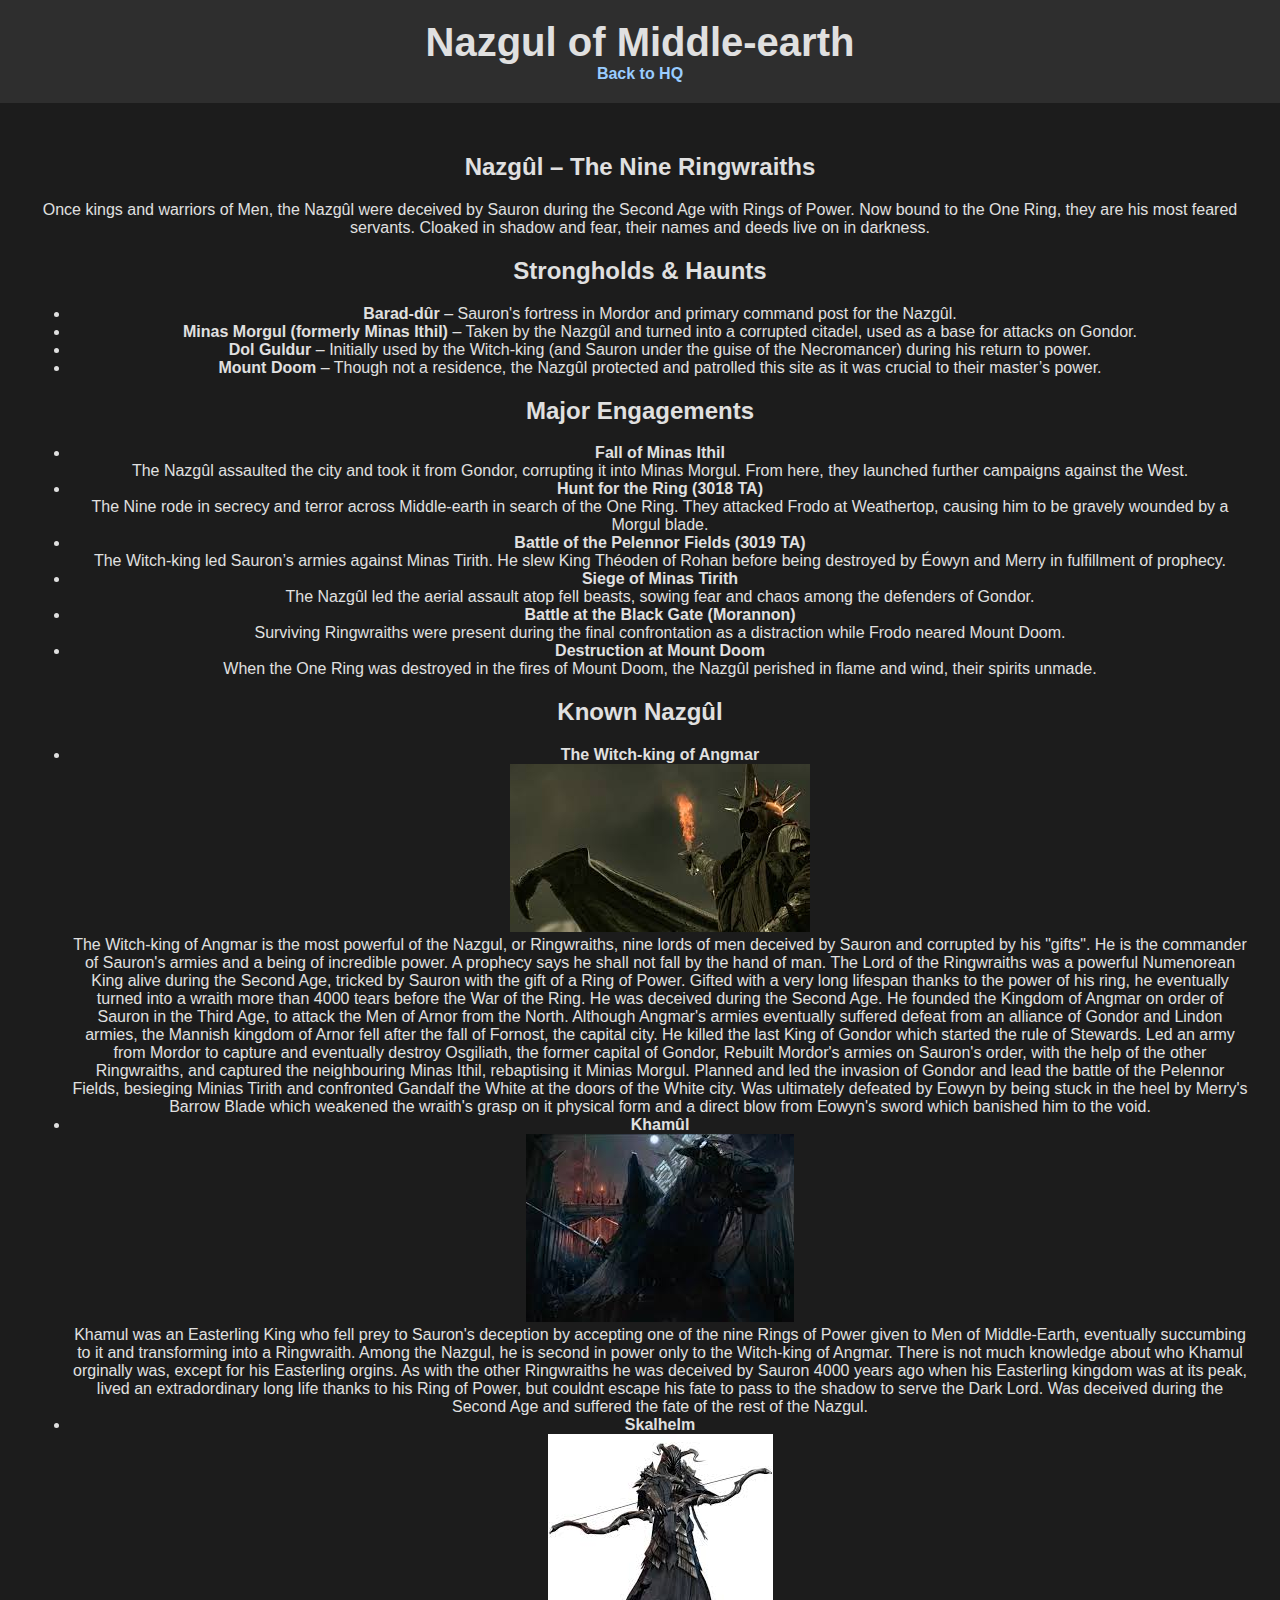
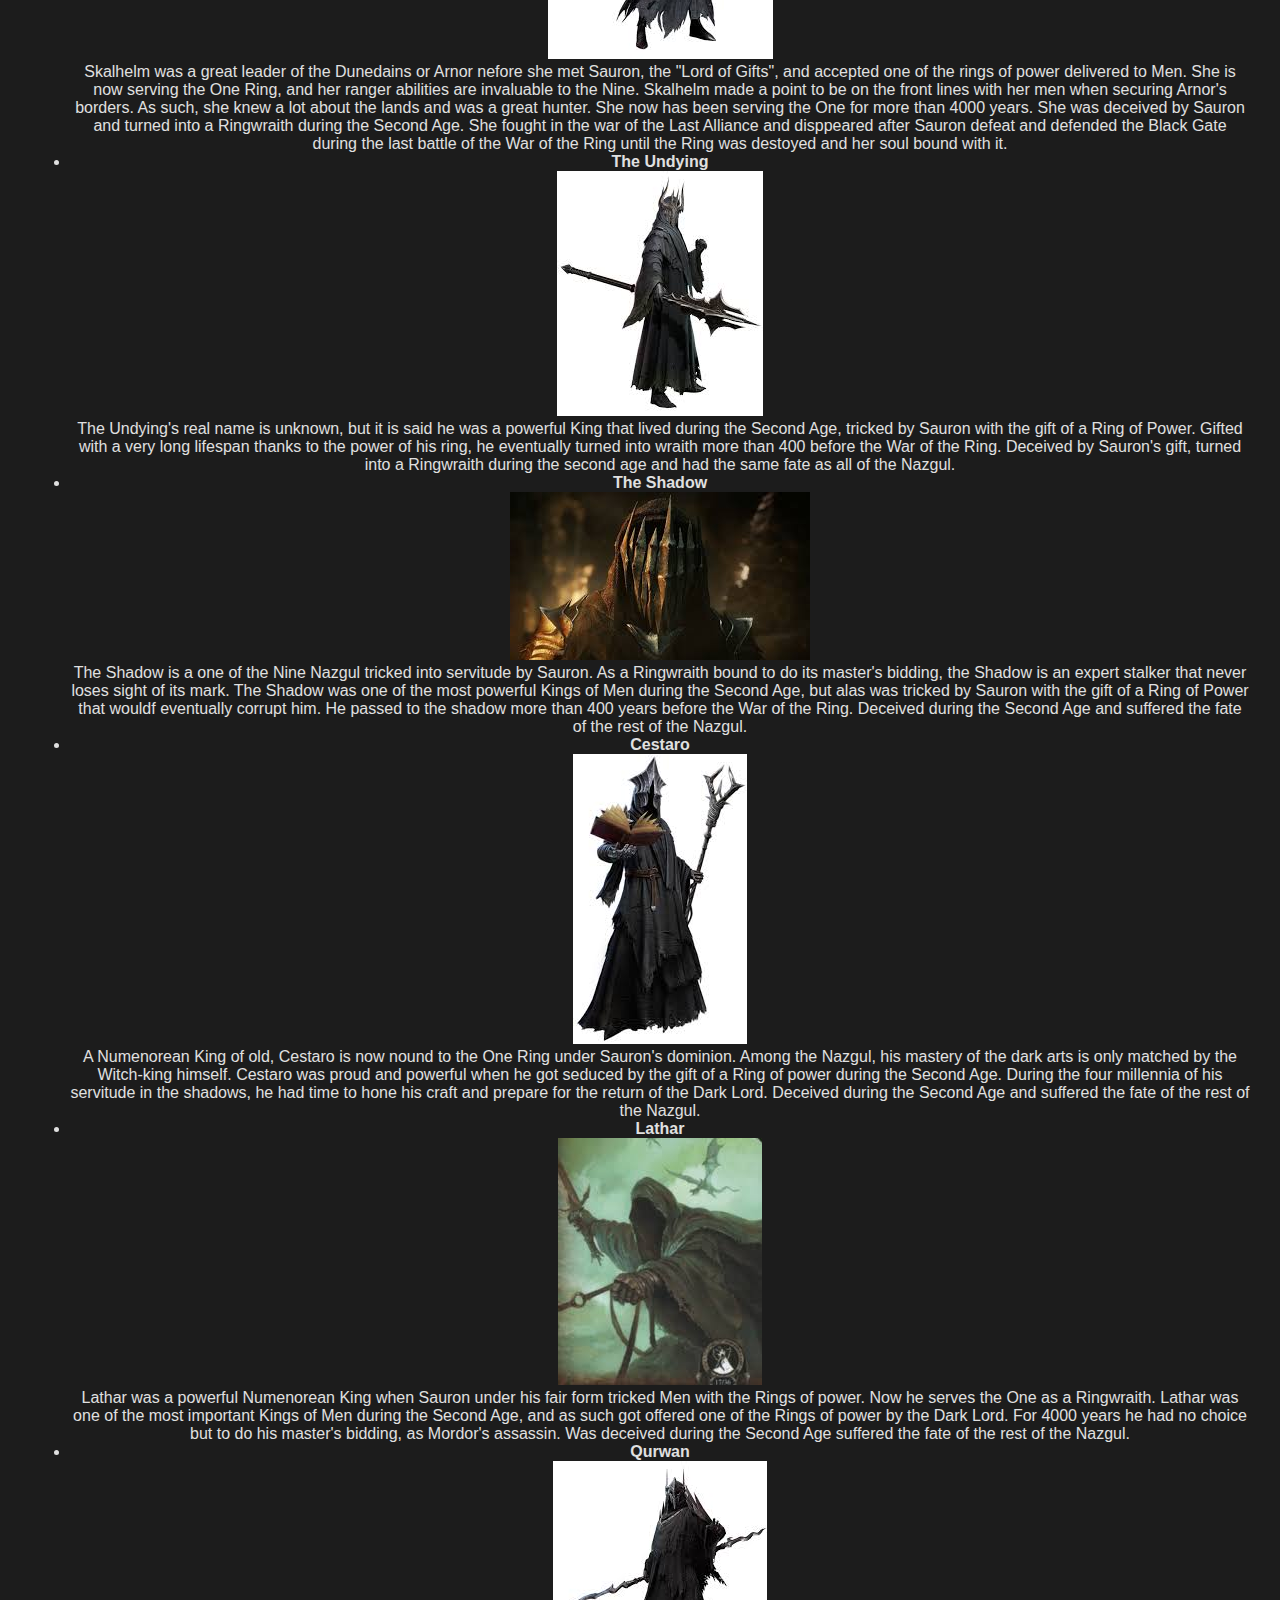
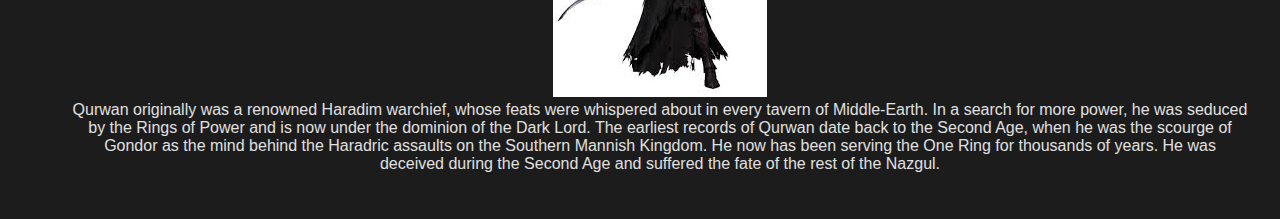
<file: nazgul.html>
<!DOCTYPE html>
<html lang="en">
<head>
  <meta charset="UTF-8" />
  <meta name="viewport" content="width=device-width, initial-scale=1.0"/>
  <title>Orcs | Middle-earth Factions</title>
  <link rel="stylesheet" href="style.css" />
</head>
<body>
  <header>
    <h1>Nazgul of Middle-earth</h1>
    <nav>
      <a href="index.html">Back to HQ</a>
    </nav>
  </header>
  <main>
    <section>
      <h2>Nazgûl – The Nine Ringwraiths</h2>
      <p>
        Once kings and warriors of Men, the Nazgûl were deceived by Sauron during the Second Age with Rings of Power. Now bound to the One Ring, they are his most feared servants. Cloaked in shadow and fear, their names and deeds live on in darkness.
      </p>
    </section>

    <section>
      <h2>Strongholds &amp; Haunts</h2>
      <ul>
        <li><strong>Barad-dûr</strong> – Sauron's fortress in Mordor and primary command post for the Nazgûl.</li>
        <li><strong>Minas Morgul (formerly Minas Ithil)</strong> – Taken by the Nazgûl and turned into a corrupted citadel, used as a base for attacks on Gondor.</li>
        <li><strong>Dol Guldur</strong> – Initially used by the Witch-king (and Sauron under the guise of the Necromancer) during his return to power.</li>
        <li><strong>Mount Doom</strong> – Though not a residence, the Nazgûl protected and patrolled this site as it was crucial to their master’s power.</li>
      </ul>
    </section>

    <section>
      <h2>Major Engagements</h2>
      <ul>
        <li>
          <strong>Fall of Minas Ithil</strong><br/>
          The Nazgûl assaulted the city and took it from Gondor, corrupting it into Minas Morgul. From here, they launched further campaigns against the West.
        </li>
        <li>
          <strong>Hunt for the Ring (3018 TA)</strong><br/>
          The Nine rode in secrecy and terror across Middle-earth in search of the One Ring. They attacked Frodo at Weathertop, causing him to be gravely wounded by a Morgul blade.
        </li>
        <li>
          <strong>Battle of the Pelennor Fields (3019 TA)</strong><br/>
          The Witch-king led Sauron’s armies against Minas Tirith. He slew King Théoden of Rohan before being destroyed by Éowyn and Merry in fulfillment of prophecy.
        </li>
        <li>
          <strong>Siege of Minas Tirith</strong><br/>
          The Nazgûl led the aerial assault atop fell beasts, sowing fear and chaos among the defenders of Gondor.
        </li>
        <li>
          <strong>Battle at the Black Gate (Morannon)</strong><br/>
          Surviving Ringwraiths were present during the final confrontation as a distraction while Frodo neared Mount Doom.
        </li>
        <li>
          <strong>Destruction at Mount Doom</strong><br/>
          When the One Ring was destroyed in the fires of Mount Doom, the Nazgûl perished in flame and wind, their spirits unmade.
        </li>
      </ul>
    </section>

    <section>
      <h2>Known Nazgûl</h2>
      <ul>
        <li>
          <strong>The Witch-king of Angmar</strong><br/>
          <img src="images/nazgul_witch_king.jpg" alt="The Witch-king" /><br/>
          The Witch-king of Angmar is the most powerful of the Nazgul, or Ringwraiths, nine lords of men deceived by Sauron and corrupted by his "gifts". He is the commander of Sauron's armies and a being of incredible power. A prophecy says he shall not fall by the hand of man. The Lord of the Ringwraiths was a powerful Numenorean King alive during the Second Age, tricked by Sauron with the gift of a Ring of Power. Gifted with a very long lifespan thanks to the power of his ring, he eventually turned into a wraith more than 4000 tears before the War of the Ring. He was deceived during the Second Age. He founded the Kingdom of Angmar on order of Sauron in the Third Age, to attack the Men of Arnor from the North. Although Angmar's armies eventually suffered defeat from an alliance of Gondor and Lindon armies, the Mannish kingdom of Arnor fell after the fall of Fornost, the capital city. He killed the last King of Gondor which started the rule of Stewards. Led an army from Mordor to capture and eventually destroy Osgiliath, the former capital of Gondor, Rebuilt Mordor's armies on Sauron's order, with the help of the other Ringwraiths, and captured the neighbouring Minas Ithil, rebaptising it Minias Morgul. Planned and led the invasion of Gondor and lead the battle of the Pelennor Fields, besieging Minias Tirith and confronted Gandalf the White at the doors of the White city. Was ultimately defeated by Eowyn by being stuck in the heel by Merry's Barrow Blade which weakened the wraith's grasp on it physical form and a direct blow from Eowyn's sword which banished him to the void.
        </li>
        <li>
          <strong>Khamûl</strong><br/>
          <img src="images/nazgul_khamul.jpg" alt="Khamul" /><br/>
          Khamul was an Easterling King who fell prey to Sauron's deception by accepting one of the nine Rings of Power given to Men of Middle-Earth, eventually succumbing to it and transforming into a Ringwraith. Among the Nazgul, he is second in power only to the Witch-king of Angmar. There is not much knowledge about who Khamul orginally was, except for his Easterling orgins. As with the other Ringwraiths he was deceived by Sauron 4000  years ago when his Easterling kingdom was at its peak, lived an extradordinary long life thanks to his Ring of Power, but couldnt escape his fate to pass to the shadow to serve the Dark Lord. Was deceived during the Second Age and suffered the fate of the rest of the Nazgul.
        </li>
        <li>
          <strong>Skalhelm</strong><br/>
          <img src="images/nazgul_skalhelm.jpg" alt="Skalhelm" /><br/>
          Skalhelm was a great leader of the Dunedains or Arnor nefore she met Sauron, the "Lord of Gifts", and accepted one of the rings of power delivered to Men. She is now serving the One Ring, and her ranger abilities are invaluable to the Nine. Skalhelm made a point to be on the front lines with her men when securing Arnor's borders. As such, she knew a lot about the lands and was a great hunter. She now has been serving the One for more than 4000 years. She was deceived by Sauron and turned into a Ringwraith during the Second Age. She fought in the war of the Last Alliance and disppeared after Sauron defeat and defended the Black Gate during the last battle of the War of the Ring until the Ring was destoyed and her soul bound with it.
        </li>
        <li>
          <strong>The Undying</strong><br/>
          <img src="images/nazgul_undying.jpg" alt="The Undying" /><br/>
          The Undying's real name is unknown, but it is said he was a powerful King that lived during the Second Age, tricked by Sauron with the gift of a Ring of Power. Gifted with a very long lifespan thanks to the power of his ring, he eventually turned into wraith more than 400 before the War of the Ring. Deceived by Sauron's gift, turned into a Ringwraith during the second age and had the same fate as all of the Nazgul.
        </li>
        <li>
          <strong>The Shadow</strong><br/>
          <img src="images/nazgul_shadow.jpg" alt="The Shadow" /><br/>
          The Shadow is a one of the Nine Nazgul tricked into servitude by Sauron. As a Ringwraith bound to do its master's bidding, the Shadow is an expert stalker that never loses sight of its mark. The Shadow was one of the most powerful Kings of Men during the Second Age, but alas was tricked by Sauron with the gift of a Ring of Power that wouldf eventually corrupt him. He passed to the shadow more than 400 years before the War of the Ring. Deceived during the Second Age and suffered the fate of the rest of the Nazgul.
        </li>
        <li>
          <strong>Cestaro</strong><br/>
          <img src="images/nazgul_cestaro.jpg" alt="Cestaro" /><br/>
          A Numenorean King of old, Cestaro is now nound to the One Ring under Sauron's dominion. Among the Nazgul, his mastery of the dark arts is only matched by the Witch-king himself. Cestaro was proud and powerful when he got seduced by the gift of a Ring of power during the Second Age. During the four millennia of his servitude in the shadows, he had time to hone his craft and prepare for the return of the Dark Lord. Deceived during the Second Age and suffered the fate of the rest of the Nazgul.
        </li>
        <li>
          <strong>Lathar</strong><br/>
          <img src="images/nazgul_lathar.jpg" alt="Lathar" /><br/>
          Lathar was a powerful Numenorean King when Sauron under his fair form tricked Men with the Rings of power. Now he serves the One as a Ringwraith. Lathar was one of the most important Kings of Men during the Second Age, and as such got offered one of the Rings of power by the Dark Lord. For 4000 years he had no choice but to do his master's bidding, as Mordor's assassin. Was deceived during the Second Age suffered the fate of the rest of the Nazgul.
        </li>
        <li>
          <strong>Qurwan</strong><br/>
          <img src="images/nazgul_qurwan.jpg" alt="Qurwan" /><br/>
          Qurwan originally was a renowned Haradim warchief, whose feats were whispered about in every tavern of Middle-Earth. In a search for more power, he was seduced by the Rings of Power and is now under the dominion of the Dark Lord. The earliest records of Qurwan date back to the Second Age, when he was the scourge of Gondor as the mind behind the Haradric assaults on the Southern Mannish Kingdom. He now has been serving the One Ring for thousands of years. He was deceived during the Second Age and suffered the fate of the rest of the Nazgul.
        </li>
      </ul>
    </section>
  </main>
</body>
</html>
</file>
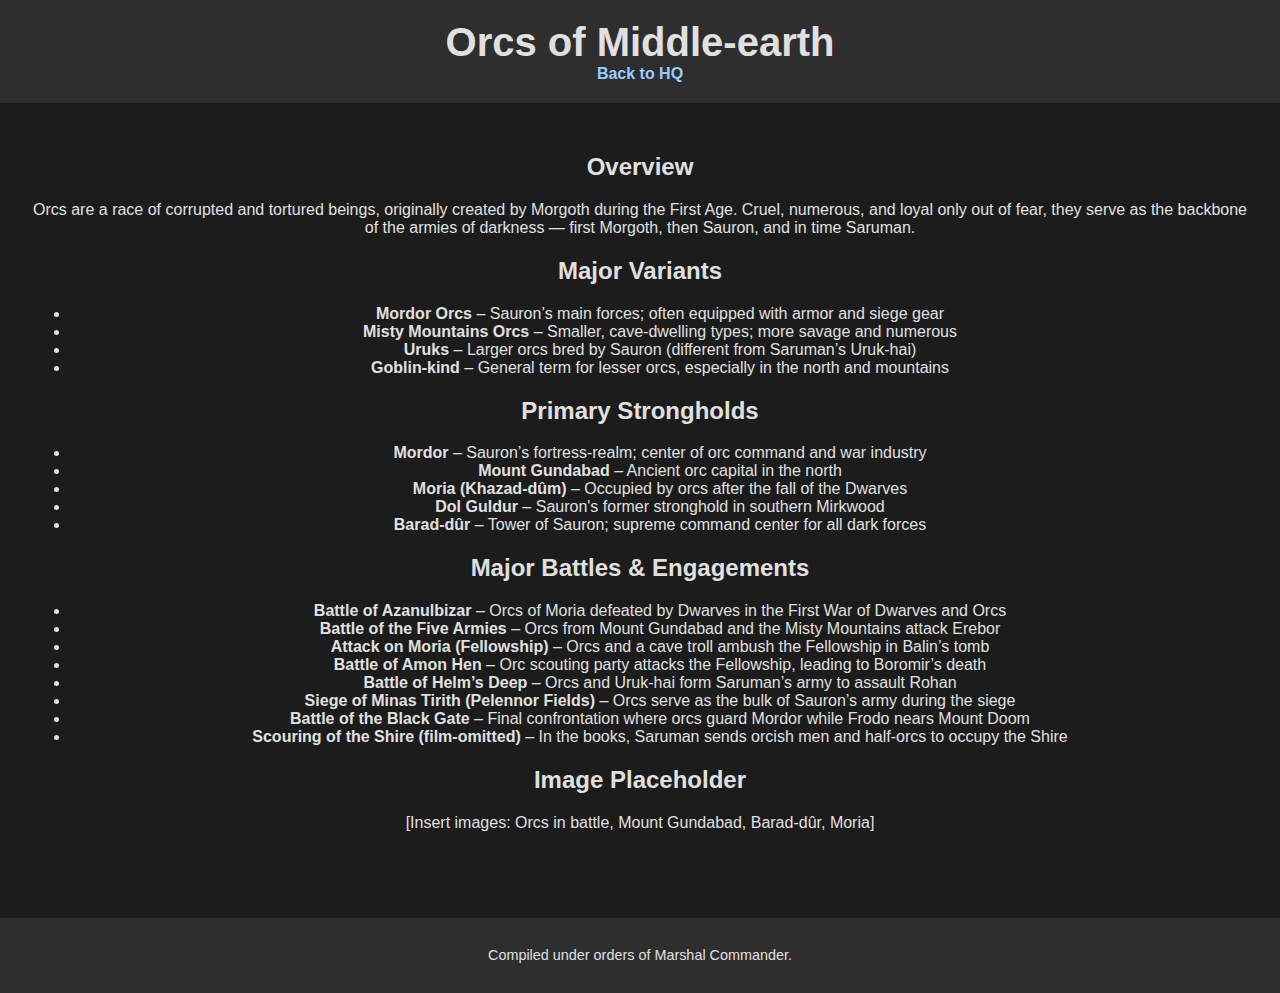
<file: orcs.html>
<!DOCTYPE html>
<html lang="en">
<head>
  <meta charset="UTF-8" />
  <meta name="viewport" content="width=device-width, initial-scale=1.0"/>
  <title>Orcs | Middle-earth Factions</title>
  <link rel="stylesheet" href="style.css" />
</head>
<body>
  <header>
    <h1>Orcs of Middle-earth</h1>
    <nav>
      <a href="index.html">Back to HQ</a>
    </nav>
  </header>
  <main>
    <section>
      <h2>Overview</h2>
      <p>Orcs are a race of corrupted and tortured beings, originally created by Morgoth during the First Age. Cruel, numerous, and loyal only out of fear, they serve as the backbone of the armies of darkness — first Morgoth, then Sauron, and in time Saruman.</p>
    </section>

    <section>
      <h2>Major Variants</h2>
      <ul>
        <li><strong>Mordor Orcs</strong> – Sauron’s main forces; often equipped with armor and siege gear</li>
        <li><strong>Misty Mountains Orcs</strong> – Smaller, cave-dwelling types; more savage and numerous</li>
        <li><strong>Uruks</strong> – Larger orcs bred by Sauron (different from Saruman’s Uruk-hai)</li>
        <li><strong>Goblin-kind</strong> – General term for lesser orcs, especially in the north and mountains</li>
      </ul>
    </section>

    <section>
      <h2>Primary Strongholds</h2>
      <ul>
        <li><strong>Mordor</strong> – Sauron’s fortress-realm; center of orc command and war industry</li>
        <li><strong>Mount Gundabad</strong> – Ancient orc capital in the north</li>
        <li><strong>Moria (Khazad-dûm)</strong> – Occupied by orcs after the fall of the Dwarves</li>
        <li><strong>Dol Guldur</strong> – Sauron's former stronghold in southern Mirkwood</li>
        <li><strong>Barad-dûr</strong> – Tower of Sauron; supreme command center for all dark forces</li>
      </ul>
    </section>

    <section>
      <h2>Major Battles & Engagements</h2>
      <ul>
        <li><strong>Battle of Azanulbizar</strong> – Orcs of Moria defeated by Dwarves in the First War of Dwarves and Orcs</li>
        <li><strong>Battle of the Five Armies</strong> – Orcs from Mount Gundabad and the Misty Mountains attack Erebor</li>
        <li><strong>Attack on Moria (Fellowship)</strong> – Orcs and a cave troll ambush the Fellowship in Balin’s tomb</li>
        <li><strong>Battle of Amon Hen</strong> – Orc scouting party attacks the Fellowship, leading to Boromir’s death</li>
        <li><strong>Battle of Helm’s Deep</strong> – Orcs and Uruk-hai form Saruman’s army to assault Rohan</li>
        <li><strong>Siege of Minas Tirith (Pelennor Fields)</strong> – Orcs serve as the bulk of Sauron’s army during the siege</li>
        <li><strong>Battle of the Black Gate</strong> – Final confrontation where orcs guard Mordor while Frodo nears Mount Doom</li>
        <li><strong>Scouring of the Shire (film-omitted)</strong> – In the books, Saruman sends orcish men and half-orcs to occupy the Shire</li>
      </ul>
    </section>

    <section>
      <h2>Image Placeholder</h2>
      <p>[Insert images: Orcs in battle, Mount Gundabad, Barad-dûr, Moria]</p>
    </section>
  </main>
  <footer>
    <p>Compiled under orders of Marshal Commander.</p>
  </footer>
</body>
</html>
</file>
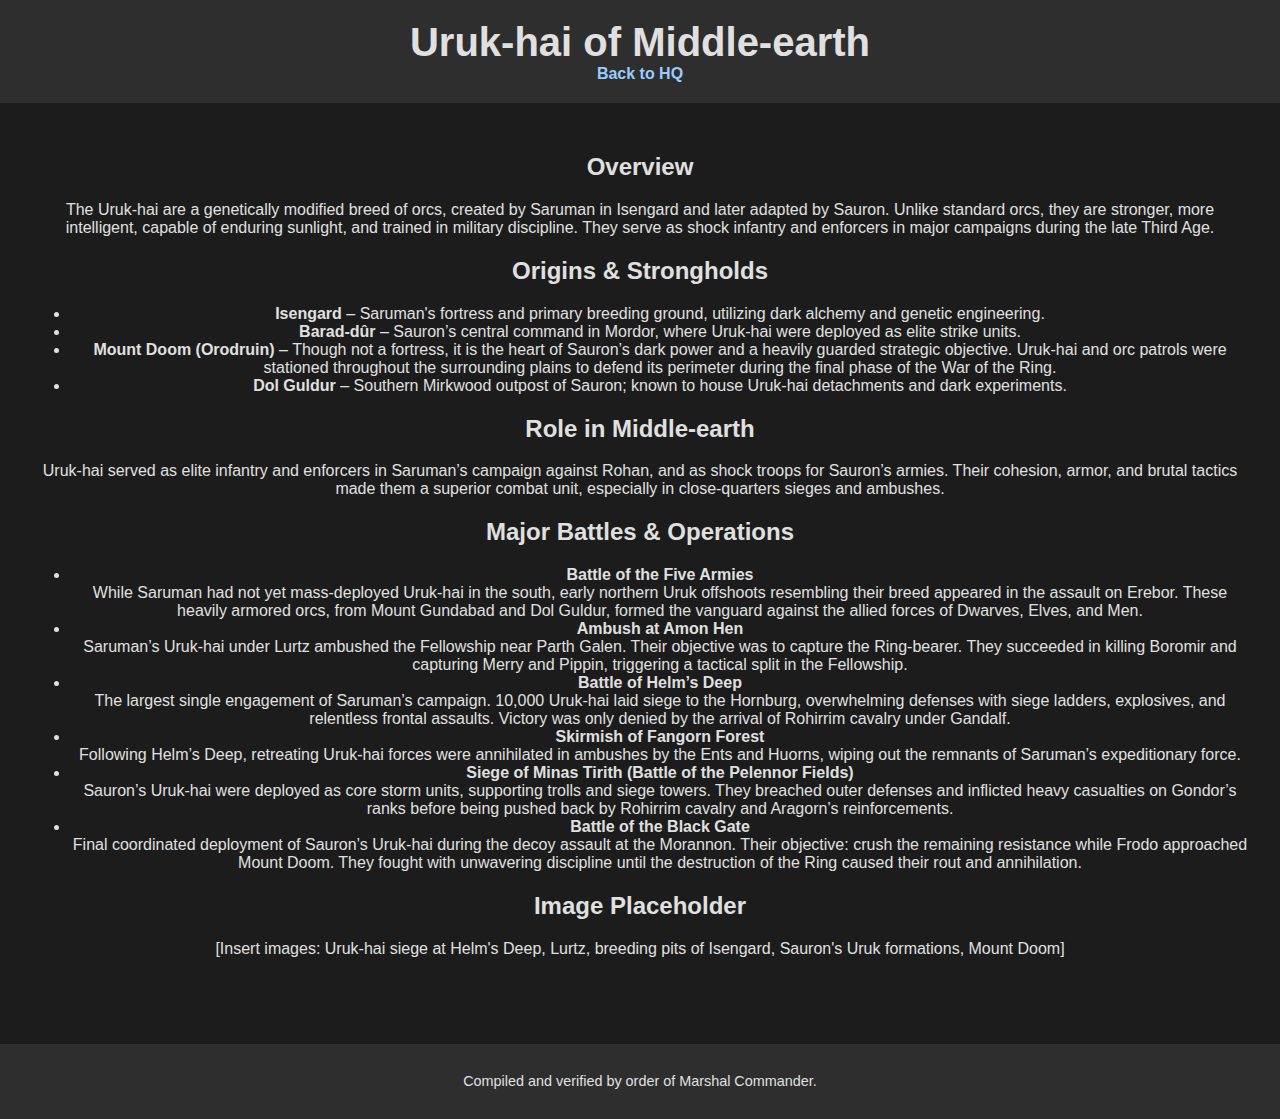
<file: urukhai.html>
<!DOCTYPE html>
<html lang="en">
<head>
  <meta charset="UTF-8" />
  <meta name="viewport" content="width=device-width, initial-scale=1.0"/>
  <title>Uruk-hai | Middle-earth Factions</title>
  <link rel="stylesheet" href="style.css" />
</head>
<body>
  <header>
    <h1>Uruk-hai of Middle-earth</h1>
    <nav>
      <a href="index.html">Back to HQ</a>
    </nav>
  </header>
  <main>
    <section>
      <h2>Overview</h2>
      <p>The Uruk-hai are a genetically modified breed of orcs, created by Saruman in Isengard and later adapted by Sauron. Unlike standard orcs, they are stronger, more intelligent, capable of enduring sunlight, and trained in military discipline. They serve as shock infantry and enforcers in major campaigns during the late Third Age.</p>
    </section>

    <section>
      <h2>Origins & Strongholds</h2>
      <ul>
        <li><strong>Isengard</strong> – Saruman's fortress and primary breeding ground, utilizing dark alchemy and genetic engineering.</li>
        <li><strong>Barad-dûr</strong> – Sauron’s central command in Mordor, where Uruk-hai were deployed as elite strike units.</li>
        <li><strong>Mount Doom (Orodruin)</strong> – Though not a fortress, it is the heart of Sauron’s dark power and a heavily guarded strategic objective. Uruk-hai and orc patrols were stationed throughout the surrounding plains to defend its perimeter during the final phase of the War of the Ring.</li>
        <li><strong>Dol Guldur</strong> – Southern Mirkwood outpost of Sauron; known to house Uruk-hai detachments and dark experiments.</li>
      </ul>
    </section>

    <section>
      <h2>Role in Middle-earth</h2>
      <p>Uruk-hai served as elite infantry and enforcers in Saruman’s campaign against Rohan, and as shock troops for Sauron’s armies. Their cohesion, armor, and brutal tactics made them a superior combat unit, especially in close-quarters sieges and ambushes.</p>
    </section>

    <section>
      <h2>Major Battles & Operations</h2>
      <ul>
        <li>
          <strong>Battle of the Five Armies</strong><br/>
          While Saruman had not yet mass-deployed Uruk-hai in the south, early northern Uruk offshoots resembling their breed appeared in the assault on Erebor. These heavily armored orcs, from Mount Gundabad and Dol Guldur, formed the vanguard against the allied forces of Dwarves, Elves, and Men.
        </li>
        <li>
          <strong>Ambush at Amon Hen</strong><br/>
          Saruman’s Uruk-hai under Lurtz ambushed the Fellowship near Parth Galen. Their objective was to capture the Ring-bearer. They succeeded in killing Boromir and capturing Merry and Pippin, triggering a tactical split in the Fellowship.
        </li>
        <li>
          <strong>Battle of Helm’s Deep</strong><br/>
          The largest single engagement of Saruman’s campaign. 10,000 Uruk-hai laid siege to the Hornburg, overwhelming defenses with siege ladders, explosives, and relentless frontal assaults. Victory was only denied by the arrival of Rohirrim cavalry under Gandalf.
        </li>
        <li>
          <strong>Skirmish of Fangorn Forest</strong><br/>
          Following Helm’s Deep, retreating Uruk-hai forces were annihilated in ambushes by the Ents and Huorns, wiping out the remnants of Saruman’s expeditionary force.
        </li>
        <li>
          <strong>Siege of Minas Tirith (Battle of the Pelennor Fields)</strong><br/>
          Sauron’s Uruk-hai were deployed as core storm units, supporting trolls and siege towers. They breached outer defenses and inflicted heavy casualties on Gondor’s ranks before being pushed back by Rohirrim cavalry and Aragorn’s reinforcements.
        </li>
        <li>
          <strong>Battle of the Black Gate</strong><br/>
          Final coordinated deployment of Sauron’s Uruk-hai during the decoy assault at the Morannon. Their objective: crush the remaining resistance while Frodo approached Mount Doom. They fought with unwavering discipline until the destruction of the Ring caused their rout and annihilation.
        </li>
      </ul>
    </section>

    <section>
      <h2>Image Placeholder</h2>
      <p>[Insert images: Uruk-hai siege at Helm's Deep, Lurtz, breeding pits of Isengard, Sauron's Uruk formations, Mount Doom]</p>
    </section>
  </main>
  <footer>
    <p>Compiled and verified by order of Marshal Commander.</p>
  </footer>
</body>
</html>
</file>
<file: style.css>
body {
  font-family: Arial, sans-serif;
  background-color: #1c1c1c;
  color: #e0e0e0;
  margin: 0;
  padding: 0;
}

header {
  background-color: #2e2e2e;
  padding: 20px;
  text-align: center;
}

header h1 {
  margin: 0;
  font-size: 2.5em;
}

nav ul {
  list-style: none;
  padding: 0;
  display: flex;
  justify-content: center;
  flex-wrap: wrap;
}

nav li {
  margin: 10px 15px;
}

nav a {
  color: #99ccff;
  text-decoration: none;
  font-weight: bold;
}

main {
  padding: 30px;
  text-align: center;
}

footer {
  background-color: #2e2e2e;
  text-align: center;
  padding: 15px;
  margin-top: 40px;
  font-size: 0.9em;
}
</file>
